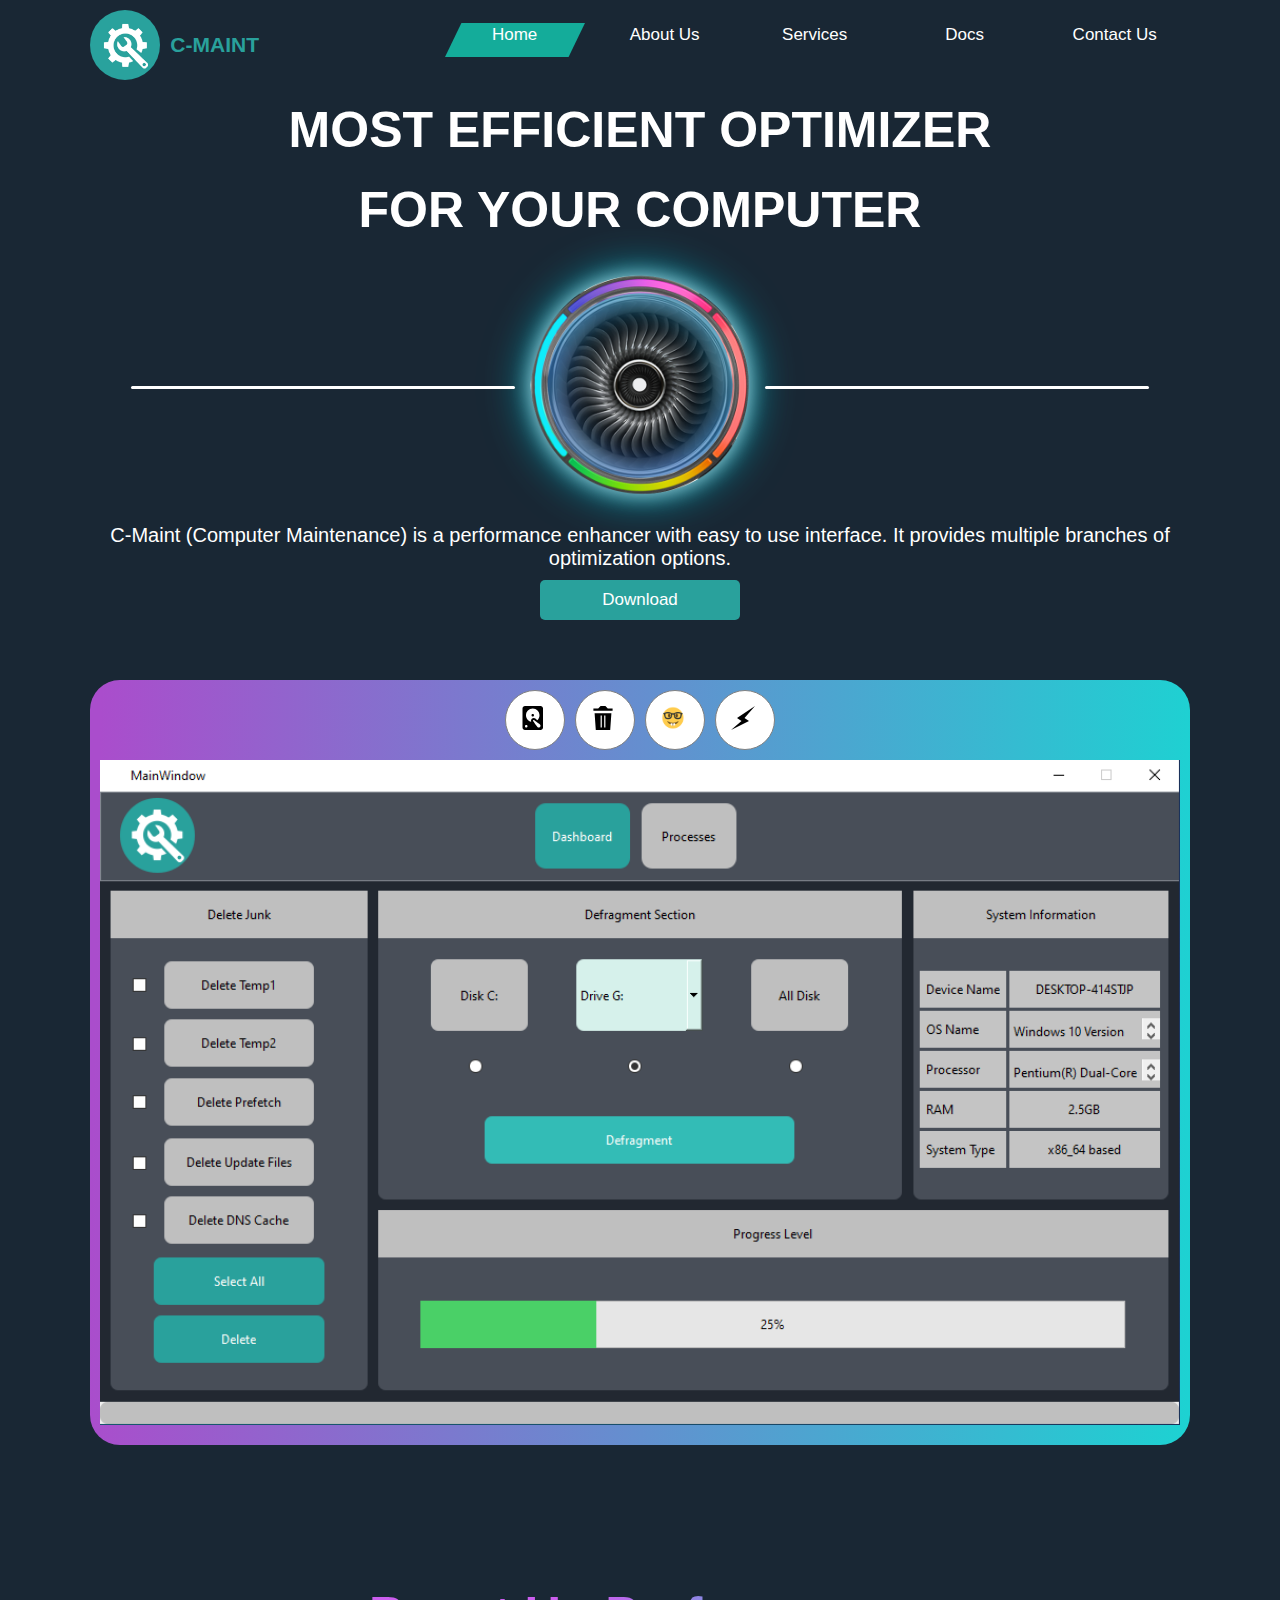
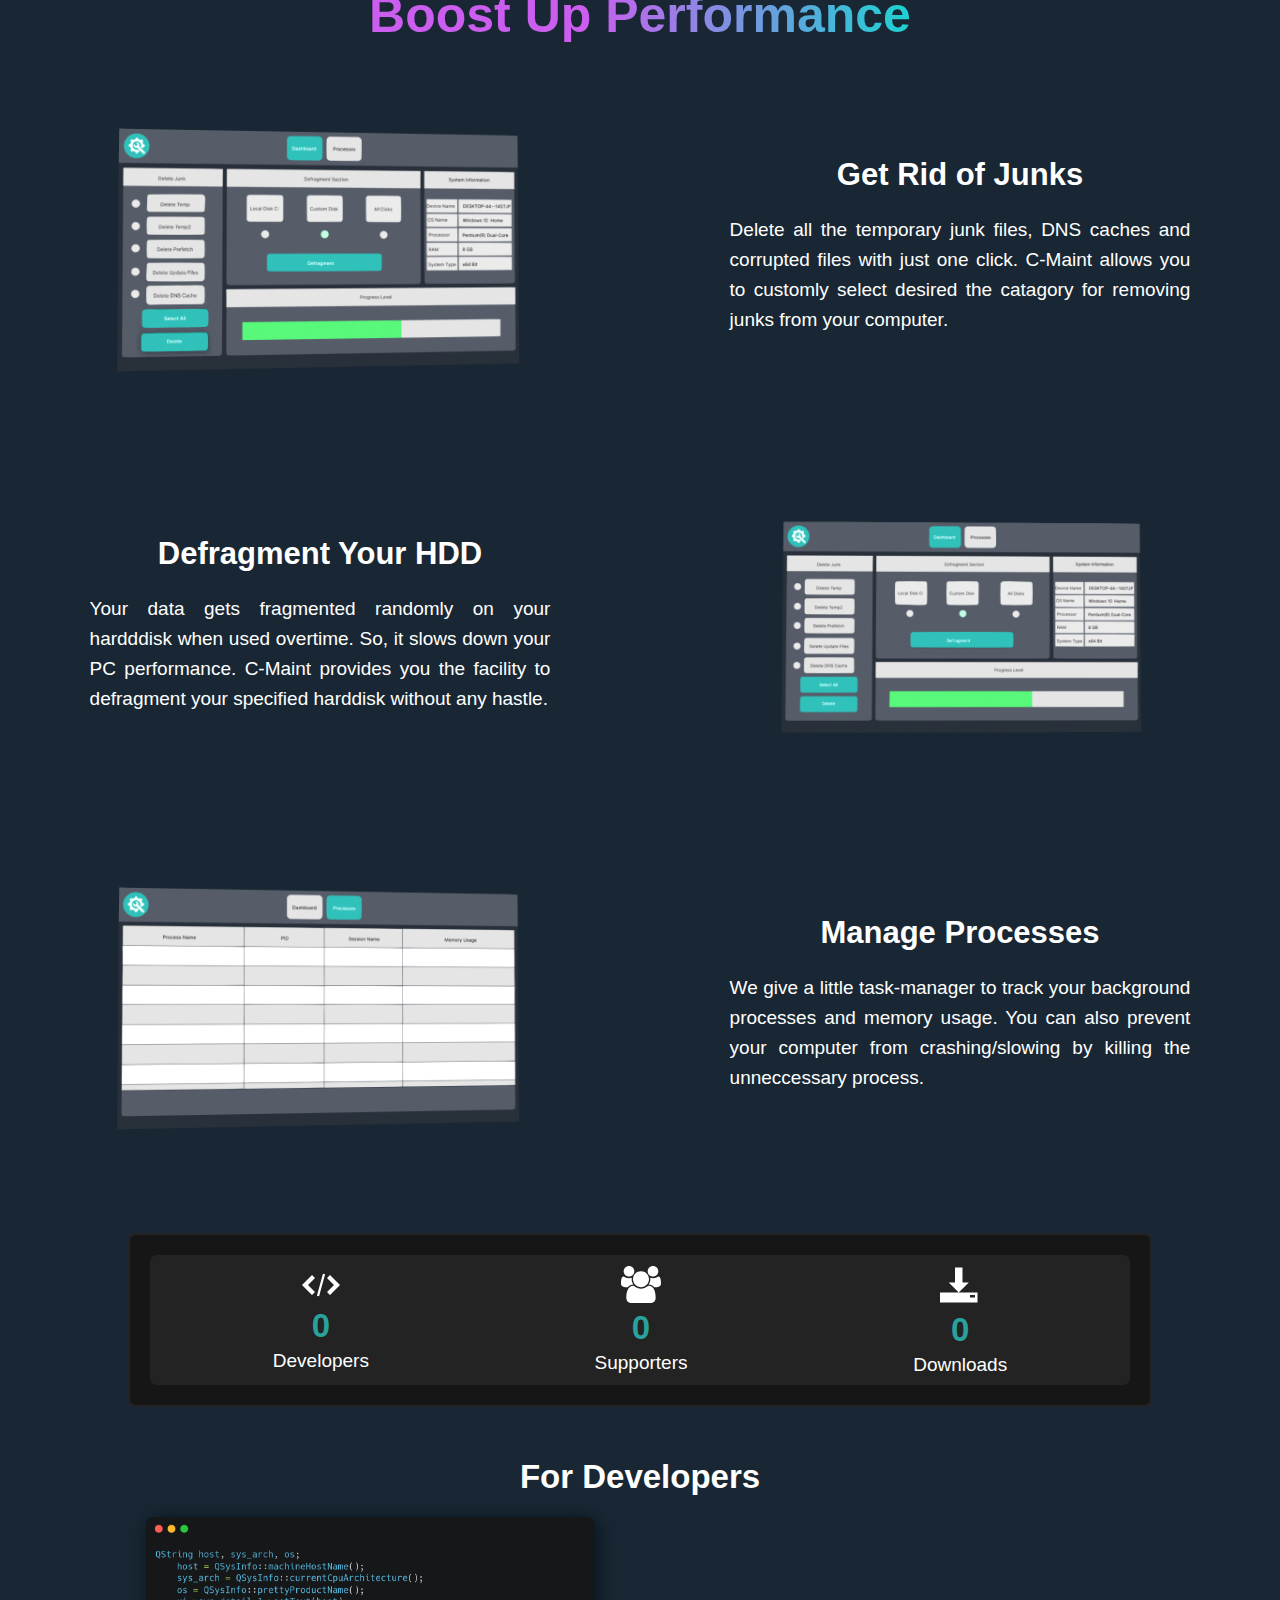
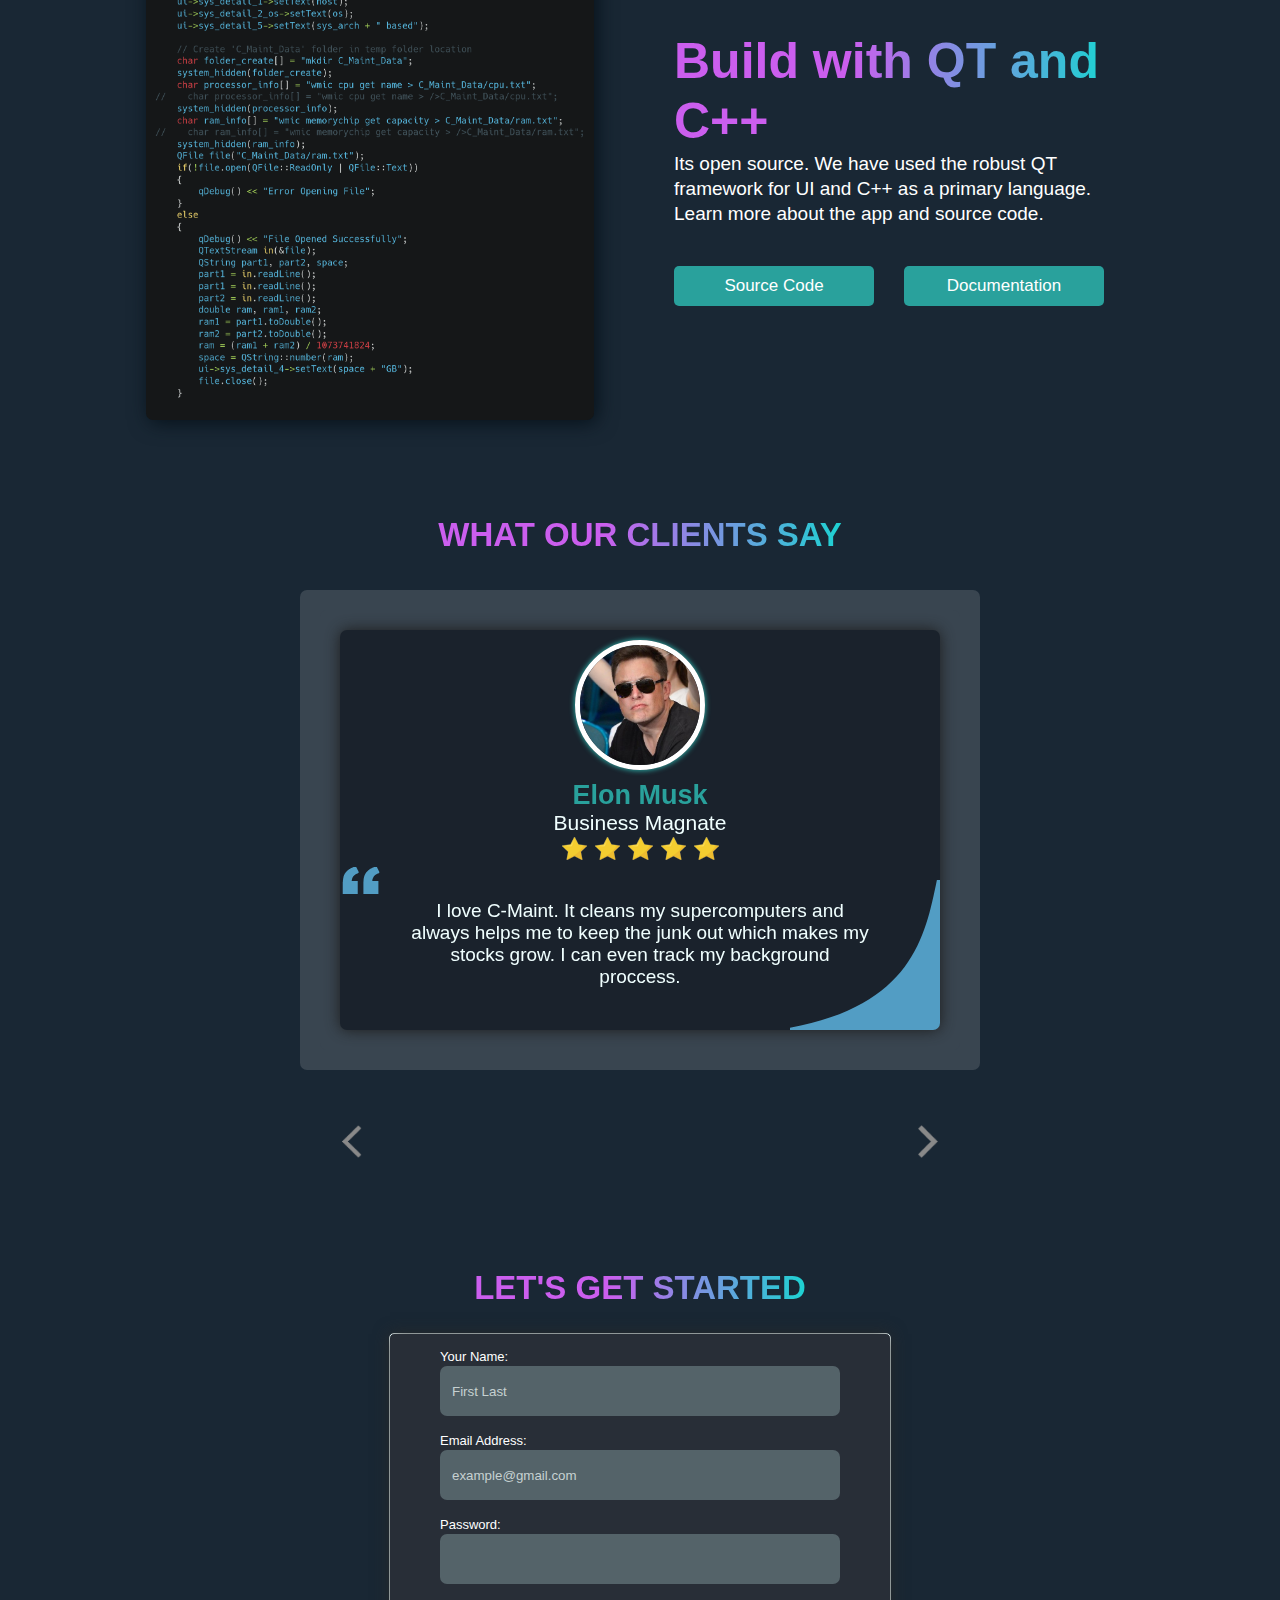
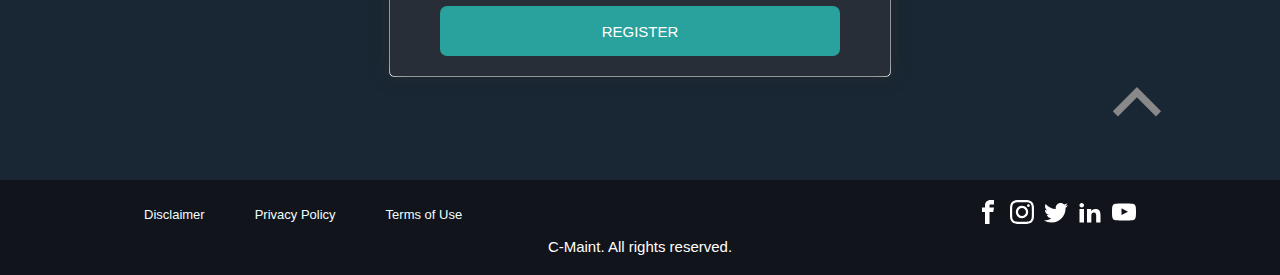
<file: index.html>
<!DOCTYPE html>
<html lang="en">

<head>
	<meta charset="UTF-8">
	<meta http-equiv="X-UA-Compatible" content="IE=edge">
	<meta name="viewport" content="width=device-width, initial-scale=1.0">
	<title>C-Maint Optimizer</title>
	<link rel="icon" href="img/icons/Logo.jpg"> <!-- Set website icon on top page -->
	<link rel="stylesheet" href="css/style.css">
	<link rel="stylesheet" media="screen and (max-width: 767px)" href="css/mobile.css">
</head>

<body>
	<!-- Home Page -->
	<div class="home__section" id="top">
		<div class="header__main ">
			<div class="header__main--left">
				<a href="#home_page">
					<img src="img/icons/Logo.jpg" alt="Site Logo">
					<p>C-MAINT</p>
				</a>
			</div>
			<div class="bar__menu">
				<img src="img/icons/bars.svg" alt="bar_menu">
			</div>
			<div class="header__main--right" id="home_page">
				<ul class="nav__area">
					<li>
						<a href="#home_page" class="home">Home</a>
					</li>
					<li>
						<a href="about_us/index.html" class="about__us">About Us</a>
					</li>
					<li>
						<a href="#services" class="services">Services</a>
					</li>
					<li>
						<a href="docs/index.html" class="document">Docs</a>
					</li>
					<li>
						<a href="#contact" class="contact__us">
							Contact Us</a>
					</li>
				</ul>
			</div>
		</div>
		<div class="tagline">
			<p>MOST EFFICIENT OPTIMIZER</p>
			<p>FOR YOUR COMPUTER</p>
		</div>
		<div class="container__row">
			<div class="left__line"></div>
			<div class="fan">
				<img src="img/fan/Fan_BG2.png" alt="fan bg" class="fan__bg">
				<img src="img/fan/Fan_Blade4.png" alt="fan blade" class="fan__blade">
			</div>
			<div class="right__line"></div>
		</div>
		<div class="discription">
			C-Maint (Computer Maintenance) is a performance enhancer with easy to use interface.
			It provides multiple branches of optimization options.
		</div>
		<a href="resource/C-Maint-Application.zip" target="_blank" download="C-Maint">
			<button class="btn" id="download">Download</button>
		</a>
	</div>
	<!-- UI Page -->
	<div class="ui__section">
		<div class="ui__bg">
			<div class="floaters">
				<div class="float__icon" id="defrag"> <img src="img/icons/hdd.svg" alt="Hard Disk Icon"> </div>
				<div class="float__icon" id="delete"> <img src="img/icons/delete.svg" alt="Trash Icon"> </div>
				<div class="float__icon" id="emoji"> <img src="img/icons/emoji.png" alt="Nerd Emoji"> </div>
				<div class="float__icon" id="progress"> <img src="img/icons/bolt.svg" alt="Prgress Icon"> </div>
			</div>
			<img src="img/assets/ui/dashboard_ui.png" alt="Dashbard UI">
		</div>
	</div>
	<!-- Features Section -->
	<div class="features__container" id="services">
		<h2>Boost Up Performance</h2>
		<div class="feature" id="delete__section">
			<img src="img/delete_anim/000.png" alt="Image Sequence" class="sequence" id="delete__video"
				data-btn="delete">
			<div class="feature__info">
				<h3>Get Rid of Junks</h3>
				<p>Delete all the temporary junk files, DNS caches and corrupted files with just one click. C-Maint
					allows you to customly select desired the catagory for removing junks from your computer.</p>
			</div>
		</div>
		<div class="feature" id="defrag__section">
			<div class="feature__info">
				<h3>Defragment Your HDD</h3>
				<p>Your data gets fragmented randomly on your hardddisk when used overtime. So, it slows down your PC
					performance. C-Maint provides you the facility to defragment your specified harddisk without any
					hastle.</p>
			</div>
			<img src="img/defrag_anim/000.png" alt="Image Sequence" class="sequence" id="defrag__video"
				data-btn="defrag">
		</div>
		<div class="feature" id="process__section">
			<img src="img/process_anim/000.png" alt="Image Sequence" class="sequence" id="process__video"
				data-btn="process">
			<div class="feature__info">
				<h3>Manage Processes</h3>
				<p>We give a little task-manager to track your background processes and memory usage. You can also
					prevent your computer from crashing/slowing by killing the unneccessary process. </p>
			</div>
		</div>
	</div>
	<!-- Developer Section -->
	<div class="dev__section">
		<!-- Display numbre of developers, supporters and downloads -->
		<div class="numbers__bg">
			<div class="numbers">
				<div class="count_obj" id="developer">
					<img src="img/icons/coding.svg" alt="Coding Icon">
					<span class="counter" id="dev__count" data-number="124">0</span>
					<p>Developers</p>
				</div>
				<div class="count_obj" id="supporter">
					<img src="img/icons/group.svg" alt="Coding Icon">
					<span class="counter" id="sup__count" data-number="672">0</span>
					<p>Supporters</p>
				</div>
				<div class="count_obj" id="download">
					<img src="img/icons/download.svg" alt="Coding Icon">
					<span class="counter" id="down__count" data-number="160075">0</span>
					<p>Downloads</p>
				</div>
			</div>
		</div>
		<!-- Developer Help-->
		<div class="dev__info">
			<h2>For Developers</h2>
			<div class="code__display">
				<img src="img/assets/code.png" alt="Coding Image">
				<div class="code__detail">
					<h3>Build with QT and C++</h3>
					<p> Its open source. We have used the robust QT framework for UI and C++ as a primary language.
						Learn more about the app and source code.</p>
					<div class="source_btn">
						<a href="https://github.com/giver-kdk/C-Maint-Source-Code" target="_blank">
							<button class="btn" id="source">Source Code</button>
						</a>
						<a href="docs/index.html">
							<button class="btn" id="docs">Documentation</button>
						</a>
					</div>
				</div>
			</div>
		</div>
		<!-- Testimonial Section -->
		<div class="testimonial__section">
			<div class="testimonial__title">WHAT OUR CLIENTS SAY</div>
			<div class="testimonial__slider">
				<div class="testimonial__bg">
					<div class="testimonial__display">

						<div class="testimonial__item edge__item"></div>

						<div class="testimonial__item testimonial1">
							<img src="img/pablo.png" alt="Person1" class="person">
							<div class="client__name">Pablo</div>
							<div class="client__profession">Senior Developer</div>
							<ul class="star__rating">
								<li class="star1">
									<img src="img/Star.png" alt="">
								</li>
								<li class="star2">
									<img src="img/Star.png" alt="">
								</li>
								<li class="star3">
									<img src="img/Star.png" alt="">
								</li>
								<li class="star4">
									<img src="img/Star.png" alt="">
								</li>
								<li class="star5">
									<img src="img/Star.png" alt="">
								</li>
							</ul>
							<div class="quote__sign row">
								<img src="img/Inverted-Comma.png" alt="Double Inverted Comma">
							</div>
							<div class="client__review"> I am so happy with this software. It worked so well so far and
								made my pc run smoothly.</div>
						</div>

						<div class="testimonial__item testimonial2">
							<img src="img/hecker.jpg" alt="Person2" class="person">
							<div class="client__name">Hecker Man</div>
							<div class="client__profession">Ethical Hacking</div>
							<ul class="star__rating">
								<li class="star1">
									<img src="img/Star.png" alt="">
								</li>
								<li class="star2">
									<img src="img/Star.png" alt="">
								</li>
								<li class="star3">
									<img src="img/Star.png" alt="">
								</li>
								<li class="star4">
									<img src="img/Star.png" alt="">
								</li>
								<li class="star5">
									<img src="img/Star.png" alt="">
								</li>
							</ul>
							<div class="quote__sign row">
								<img src="img/Inverted-Comma.png" alt="Double Inverted Comma">
							</div>
							<div class="client__review"> It really does what it was intended to do. It helped my PC run
								faster, get the junk out and boost up performance. Thumbs up to this👍</div>
						</div>

						<div class="testimonial__item testimonial3">
							<img src="img/beluga.jpg" alt="Person3" class="person">
							<div class="client__name">Beluga</div>
							<div class="client__profession">Programmer</div>
							<ul class="star__rating">
								<li class="star1">
									<img src="img/Star.png" alt="">
								</li>
								<li class="star2">
									<img src="img/Star.png" alt="">
								</li>
								<li class="star3">
									<img src="img/Star.png" alt="">
								</li>
								<li class="star4">
									<img src="img/Star.png" alt="">
								</li>
								<li class="star5">
									<img src="img/Star.png" alt="">
								</li>
							</ul>
							<div class="quote__sign row">
								<img src="img/Inverted-Comma.png" alt="Double Inverted Comma">
							</div>
							<div class="client__review"> My pc is already very fast. I installed this software thinking
								that it will improve the performance of my PC but there was literally no difference
								before and after.</div>
						</div>

						<div class="testimonial__item testimonial4 active__item">
							<img src="img/elon.jpg" alt="Person4" class="person">
							<div class="client__name">Elon Musk</div>
							<div class="client__profession">Business Magnate</div>
							<ul class="star__rating">
								<li class="star1">
									<img src="img/Star.png" alt="">
								</li>
								<li class="star2">
									<img src="img/Star.png" alt="">
								</li>
								<li class="star3">
									<img src="img/Star.png" alt="">
								</li>
								<li class="star4">
									<img src="img/Star.png" alt="">
								</li>
								<li class="star5">
									<img src="img/Star.png" alt="">
								</li>
							</ul>
							<div class="quote__sign row">
								<img src="img/Inverted-Comma.png" alt="Double Inverted Comma">
							</div>
							<div class="client__review">I love C-Maint. It cleans my supercomputers and always helps me
								to keep the junk out which makes my stocks grow. I can even track my background
								proccess.</div>
						</div>

						<div class="testimonial__item testimonial5">
							<img src="img/reader.jpg" alt="Person5" class="person">
							<div class="client__name">John</div>
							<div class="client__profession">Designer</div>
							<ul class="star__rating">
								<li class="star1">
									<img src="img/Star.png" alt="">
								</li>
								<li class="star2">
									<img src="img/Star.png" alt="">
								</li>
								<li class="star3">
									<img src="img/Star.png" alt="">
								</li>
								<li class="star4">
									<img src="img/Star.png" alt="">
								</li>
								<li class="star5">
									<img src="img/Star.png" alt="">
								</li>
							</ul>
							<div class="quote__sign row">
								<img src="img/Inverted-Comma.png" alt="Double Inverted Comma">
							</div>
							<div class="client__review">The thing that I like aboout this application is that it allows
								me to defragment my harddisk with one click and I can literally kill any unneccessary
								backgrounnd applications to protect my pc.</div>
						</div>

						<div class="testimonial__item testimonial6">
							<img src="img/hecker.jpg" alt="Person6" class="person">
							<div class="client__name">Hecker</div>
							<div class="client__profession">Programming</div>
							<ul class="star__rating">
								<li class="star1">
									<img src="img/Star.png" alt="">
								</li>
								<li class="star2">
									<img src="img/Star.png" alt="">
								</li>
								<li class="star3">
									<img src="img/Star.png" alt="">
								</li>
								<li class="star4">
									<img src="img/Star.png" alt="">
								</li>
								<li class="star5">
									<img src="img/Star.png" alt="">
								</li>
							</ul>
							<div class="quote__sign row">
								<img src="img/Inverted-Comma.png" alt="Double Inverted Comma">
							</div>
							<div class="client__review">I appreciate this software. It really enhanced the performance
								of my oldy goldy computer. I strongly recommend it.</div>
						</div>

						<div class="testimonial__item testimonial7">
							<img src="img/heck.png" alt="Person7" class="person">
							<div class="client__name">Heck</div>
							<div class="client__profession">Hacking and Security</div>
							<ul class="star__rating">
								<li class="star1">
									<img src="img/Star.png" alt="">
								</li>
								<li class="star2">
									<img src="img/Star.png" alt="">
								</li>
								<li class="star3">
									<img src="img/Star.png" alt="">
								</li>
								<li class="star4">
									<img src="img/Star.png" alt="">
								</li>
								<li class="star5">
									<img src="img/Star.png" alt="">
								</li>
							</ul>
							<div class="quote__sign row">
								<img src="img/Inverted-Comma.png" alt="Double Inverted Comma">
							</div>
							<div class="client__review">This software is really good because I am using this software
								since two months and my old laptop is working very smoothly.</div>
						</div>
						<div class="testimonial__item edge__item"></div>
					</div>
				</div>
				<div class="arrow">
					<img src="img/1Left-Dark_Arrow.png" alt="Left Arrow" id="left__arrow">
					<img src="img/2Right-Dark_Arrow.png" alt="Right Arrow" id="right__arrow">
				</div>
			</div>
		</div>

		<!-- Contact Form Section -->
		<div class="contact__section row" id="contact">
			<div class="contact__title">LET'S GET STARTED</div>
			<div class="contact__information">
				<form class="contact__info--form" action="#" method="GET">
					<label for="username" class="form__label">Your Name:</label>
					<input type="text" id="username" placeholder="First Last">
					<span class="error" id="name__error"></span>
					<label for="mail" class="form__label">Email Address:</label>
					<input type="email" id="mail" placeholder="example@gmail.com">
					<span class="error" id="email__error"></span>
					<label for="pw" class="form__label">Password:</label>
					<input type="password" id="pw">
					<span class="error" id="pw__error"></span>
					<input type="submit" value="REGISTER" class="register__button">
				</form>
			</div>
		</div>
		<div class="goto__top">
			<a href="#top" class="top__link">
				<img src="img/2Right-Dark_Arrow.png" alt="Up Arrow" id="up__arrow">
			</a>
		</div>
		<!-- Footer Section -->
		<footer>
			<ul class="legal__policy">
				<ul class="policies">
					<li>
						<a href="#">Disclaimer</a>
					</li>
					<li>
						<a href="#">Privacy Policy</a>
					</li>
					<li>
						<a href="#">Terms of Use</a>
					</li>
				</ul>
				<ul class="socials">
					<li>
						<a href="#">
							<img src="./img/icons/facebook.svg" alt="">
						</a>
					</li>
					<li>
						<a href="#">
							<img src="./img/icons/instagram.svg" alt="">
						</a>
					</li>
					<li>
						<a href="#">
							<img src="./img/icons/twitter.svg" alt="">
						</a>
					</li>
					<li>
						<a href="#">
							<img src="./img/icons/linkedin2.svg" alt="">
						</a>
					</li>
					<li>
						<a href="#">
							<img src="./img/icons/youtube.svg" alt="">
						</a>
					</li>
				</ul>
			</ul>
			<p>C-Maint. All rights reserved.</p>
		</footer>
	</div>
	<script src="script/main.js"></script>
</body>

</html>
</file>
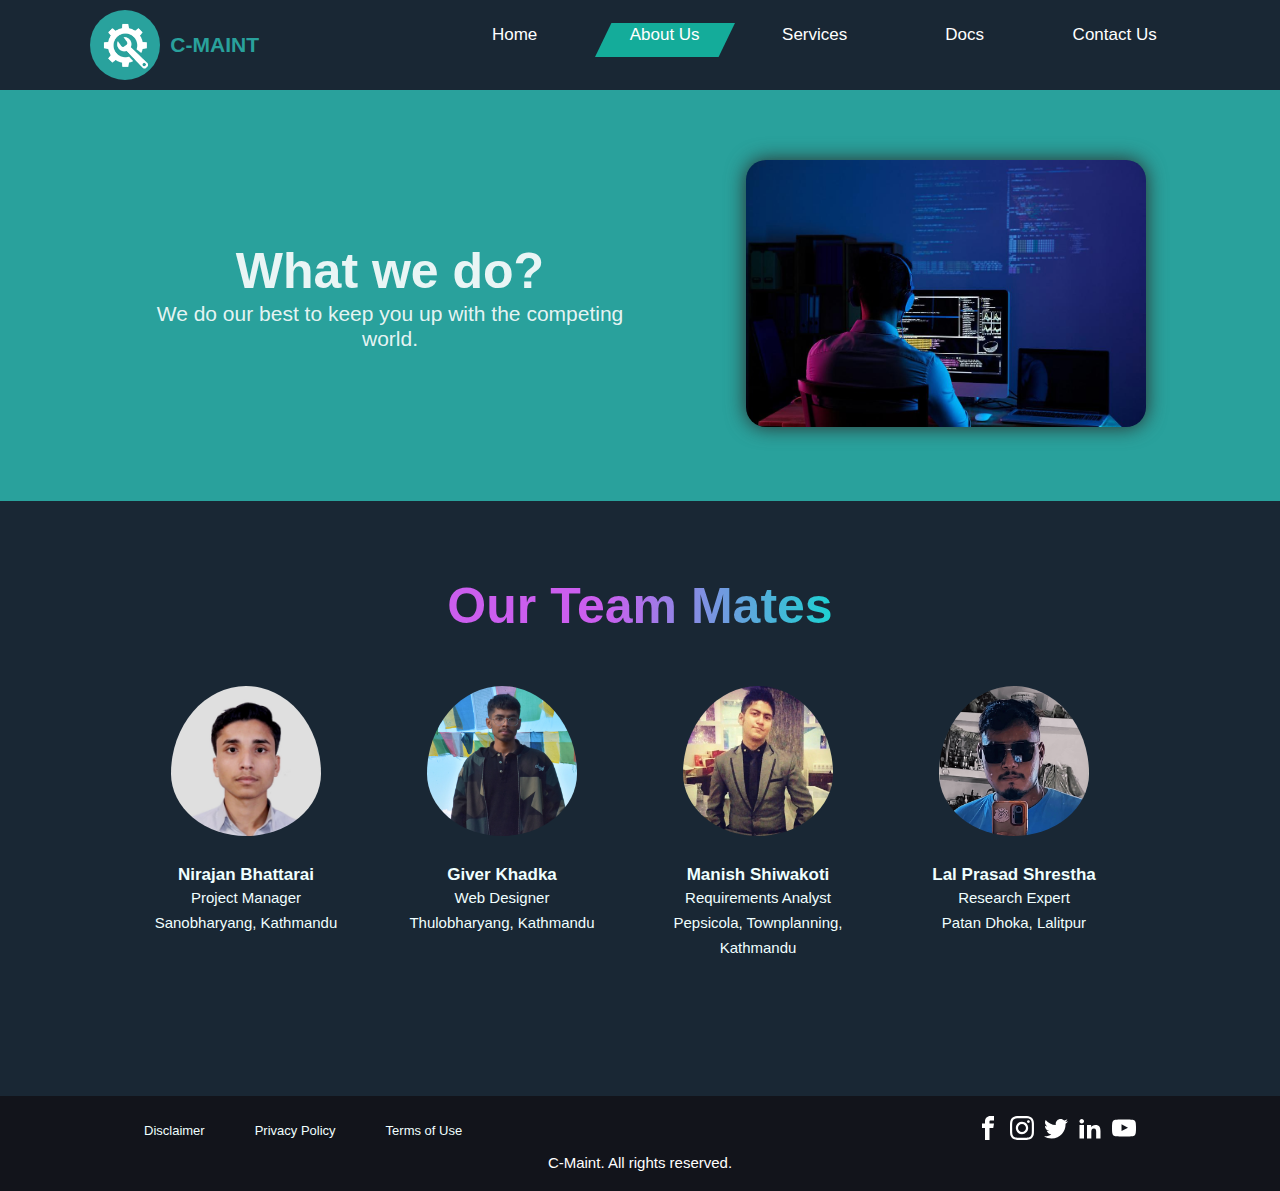
<file: about_us/index.html>
<!DOCTYPE html>
<html lang="en">
<head>
	<meta charset="UTF-8">
	<meta http-equiv="X-UA-Compatible" content="IE=edge">
	<meta name="viewport" content="width=device-width, initial-scale=1.0">
	<title>About Us</title>
	<link rel="icon" href="../img/icons/Logo.jpg"> <!-- Set website icon on top page -->
	<link rel="stylesheet" href="css/style.css">
	<link rel="stylesheet" media="screen and (max-width: 767px)" href="css/mobile.css">
	<!-- <link href="https://cdn.jsdelivr.net/npm/bootstrap@5.2.0/dist/css/bootstrap.min.css" rel="stylesheet" integrity="sha384-gH2yIJqKdNHPEq0n4Mqa/HGKIhSkIHeL5AyhkYV8i59U5AR6csBvApHHNl/vI1Bx" crossorigin="anonymous"> -->
</head>
<!-- Created by Manish Shiwakoti -->
<body>
	<!-- Navigation Bar -->
	<div class="home__section" id="top">
		<div class="header__main ">
			<div class="header__main--left">
				<a href="../index.html">
					<img src="../img/icons/Logo.jpg" alt="Site Logo">
					<p>C-MAINT</p>
				</a>
			</div>
			<div class="bar__menu">
				<img src="../img/icons/bars.svg" alt="bar_menu">
			</div>
			<div class="header__main--right" id="home_page">
				<ul class="nav__area">
					<li>
						<a href="../index.html" class="home">Home</a>
					</li>
					<li>
						<a href="#" class="about__us">About Us</a>
					</li>
					<li>
						<a href="../index.html" class="services">Services</a>
					</li>
					<li>
						<a href="../docs/index.html" class="document">Docs</a>
					</li>
					<li>
						<a href="../index.html" class="contact__us">
							Contact Us</a>
					</li>
				</ul>
			</div>
		</div>
	<!-- About Us Main Portion -->
		<div class="section">
			<div class="left-section">
				<h2>
					What we do?
				</h2>
				<p>
					We do our best to keep you up with the competing world.
				</p>
			</div>
			<div class="right-section">
				<img src="../img/assets/about_us.jpg" alt="" srcset="">
			</div>
	
		</div>
		
		<div class="profile">
			<h2 class="profile-text">Our Team Mates</h2>
			<div class="blocks">
				<div class="profile-1">
					<img src="../img/nirajan.jpg" alt="">
					<h3>
						Nirajan Bhattarai
					</h3>
					<h4>
						Project Manager
					</h4>
					<h4>
						Sanobharyang, Kathmandu
					</h4>
				</div>
				<div class="profile-2">
					<img src="../img/giver.jpg" alt="">
					<h3>
						Giver Khadka
					</h3>
					<h4>
						Web Designer
					</h4>
					<h4>Thulobharyang, Kathmandu</h4>
				</div>
				<div class="profile-3">
					<img src="../img/manish.jpg" alt="">
					<h3>
						Manish Shiwakoti
					</h3>
					<h4>
						Requirements Analyst
					</h4>
					<h4>Pepsicola, Townplanning, Kathmandu</h4>
				</div>
				<div class="profile-4">
	
					<img src="../img/sagar.jpg" alt="">
					<h3>
						Lal Prasad Shrestha
					</h3>
					<h4>
						Research Expert
					</h4>
					<h4>
						Patan Dhoka, Lalitpur
					</h4>
				</div>
			</div>
		</div>

		


			<!-- Footer Section -->
		<footer>
			<ul class="legal__policy">
				<ul class="policies"> 
					<li>
						<a href="#">Disclaimer</a>
					</li>
					<li>
						<a href="#">Privacy Policy</a>
					</li>
					<li>
						<a href="#">Terms of Use</a>
					</li>
				</ul>
				<ul class="socials">
					<li>
						<a href="#">
							<img src="../img/icons/facebook.svg" alt="">
						</a>
					</li>
					<li>
						<a href="#">
							<img src="../img/icons/instagram.svg" alt="">
						</a>
					</li>
					<li>
						<a href="#">
							<img src="../img/icons/twitter.svg" alt="">
						</a>
					</li>
					<li>
						<a href="#">
							<img src="../img/icons/linkedin2.svg" alt="">
						</a>
					</li>
					<li>
						<a href="#">
							<img src="../img/icons/youtube.svg" alt="">
						</a>
					</li>
				</ul>
			</ul>
			<p>C-Maint. All rights reserved.</p>
		</footer>
	<script src="../script/main.js"></script>
</body>

</html>

<!-- Created by Manish Shiwakoti -->
</file>
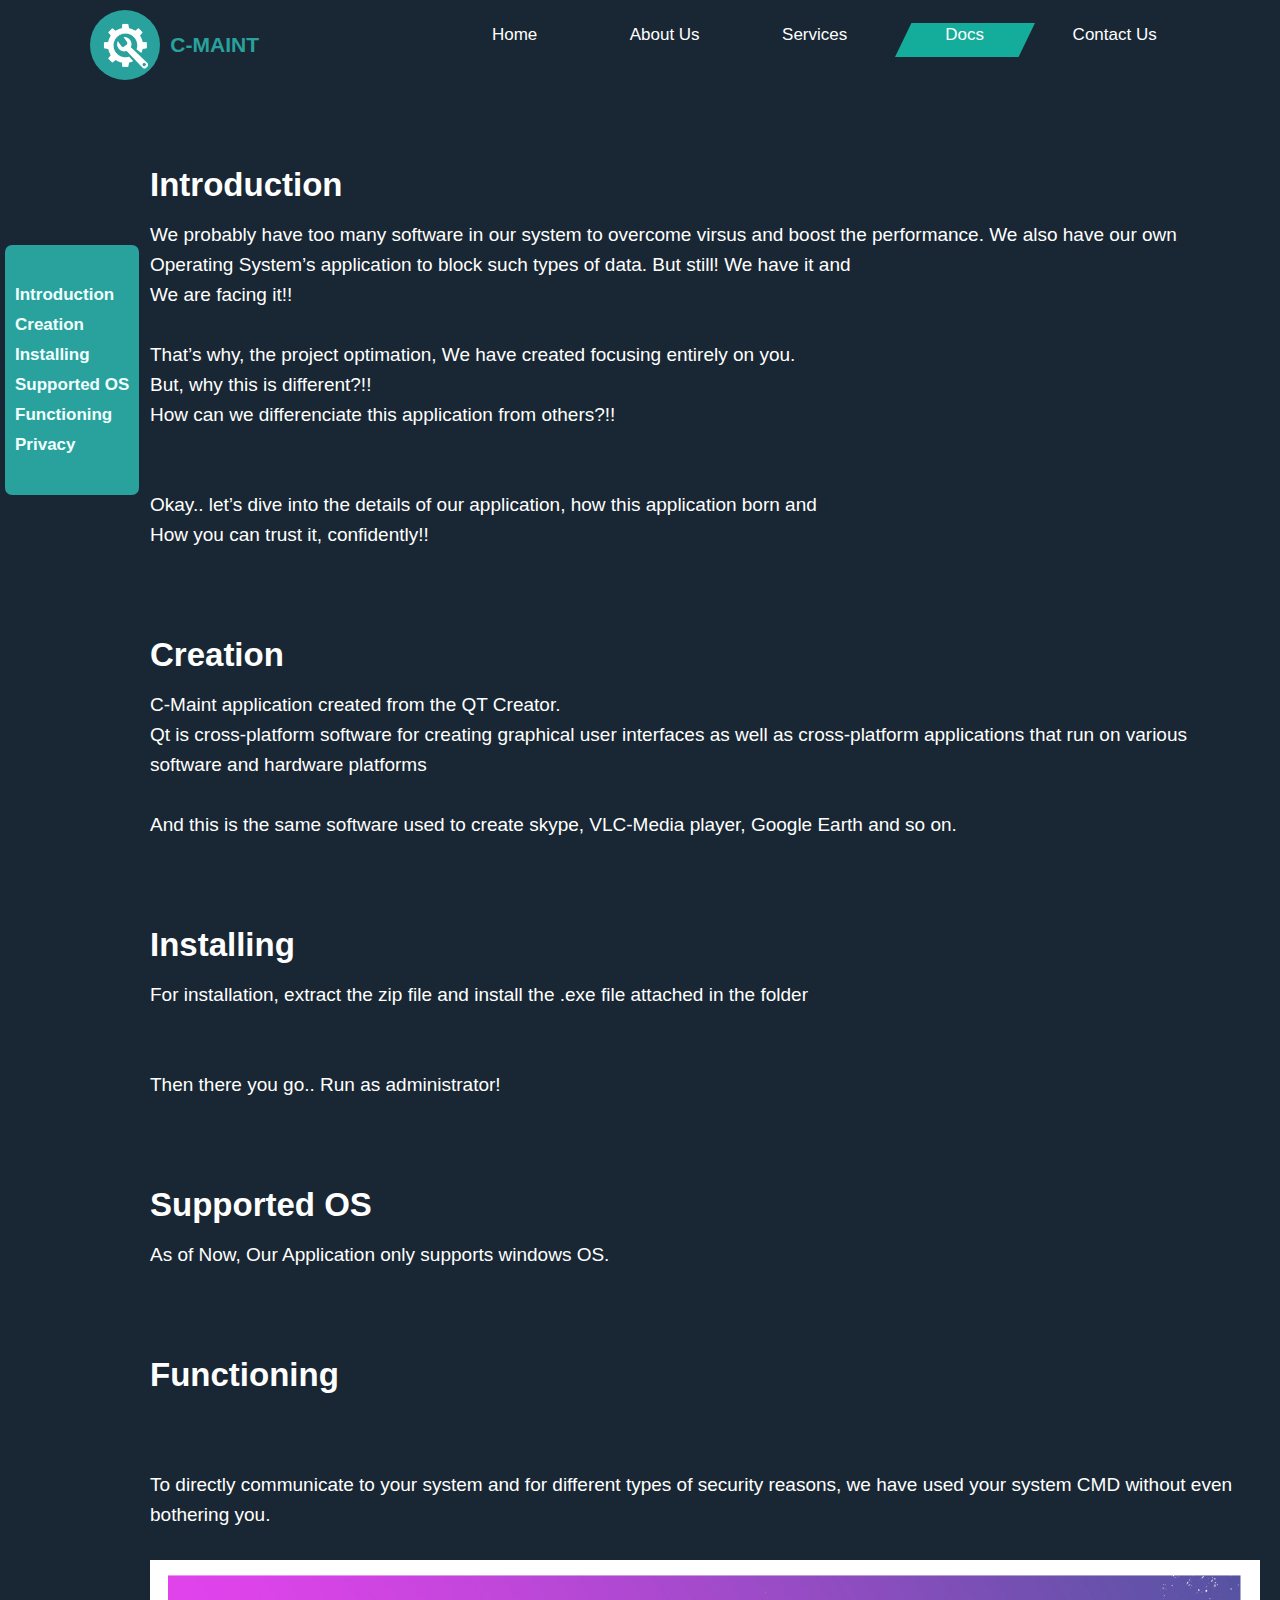
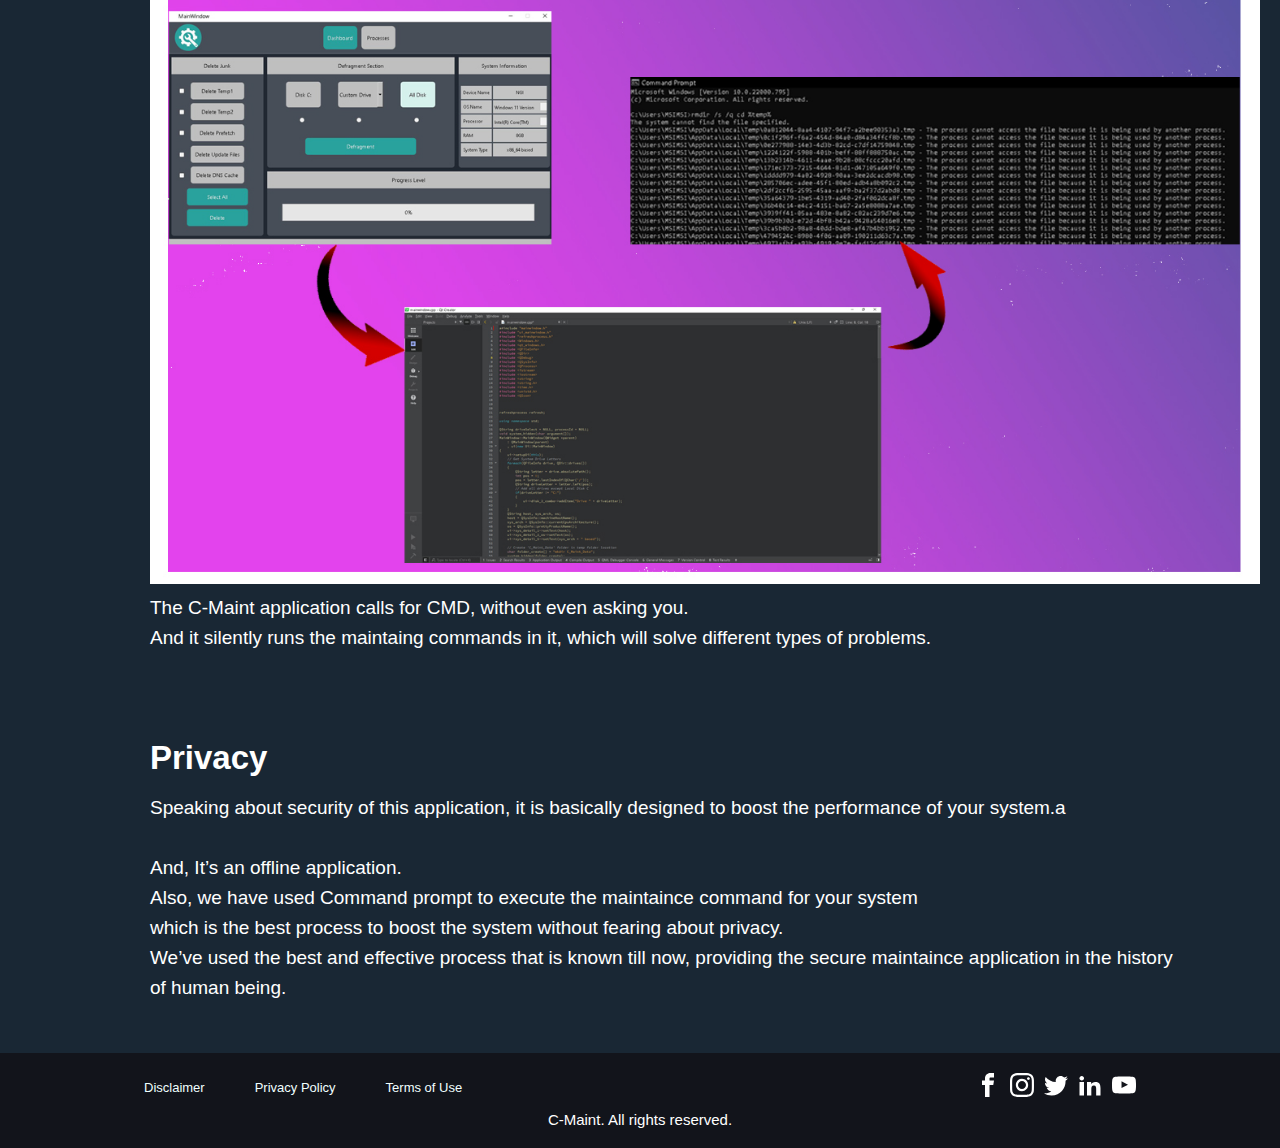
<file: docs/index.html>
<!doctype html>
<html lang="en">

<head>

    <meta charset="utf-8">
    <meta name="viewport" content="width=device-width, initial-scale=1">
    <!-- <link href="https://cdn.jsdelivr.net/npm/bootstrap@5.0.0-beta3/dist/css/bootstrap.min.css" rel="stylesheet"
        integrity="sha384-eOJMYsd53ii+scO/bJGFsiCZc+5NDVN2yr8+0RDqr0Ql0h+rP48ckxlpbzKgwra6" crossorigin="anonymous"> -->
    <link rel="stylesheet" href="css/style.css">
    <link rel="stylesheet" media="screen and (max-width: 767px)" href="css/mobile.css">
    <link rel="icon" href="../img/icons/Logo.jpg"> <!-- Set website icon on top page -->

    <title>C-Maint Documentation</title>
</head>

<body>
    <div class="header__main ">
        <div class="header__main--left">
            <a href="../index.html">
                <img src="../img/icons/Logo.jpg" alt="Site Logo">
                <p>C-MAINT</p>
            </a>
        </div>
        <div class="bar__menu">
            <img src="../img/icons/bars.svg" alt="bar_menu">
        </div>
        <div class="header__main--right" id="home_page">
            <ul class="nav__area">
                <li>
                    <a href="../index.html" class="home">Home</a>
                </li>
                <li>
                    <a href="../about_us/index.html" class="about__us">About Us</a>
                </li>
                <li>
                    <a href="../index.html" class="services">Services</a>
                </li>
                <li>
                    <a href="#" class="document">Docs</a>
                </li>
                <li>
                    <a href="../index.html" class="contact__us">
                        Contact Us</a>
                    </li>
            </ul>
        </div>
    </div>
    <nav class="col-12 col-sm-12 col-md-12 col-lg-2 pt-5 bg-light" id="navbar">
        <ul class="nav flex-column">
            <li class="nav-item">
                <a class="nav-link" href="#Introduction">Introduction</a>
            </li>
            <li class="nav-item">
                <a class="nav-link" href="#Getting_Started">Creation</a>
            </li>
            <li class="nav-item">
                <a class="nav-link" href="#Installing">Installing</a>
            </li>
            <li class="nav-item">
                <a class="nav-link" href="#Supported_OS">Supported OS</a>
            </li>
            <li class="nav-item">
                <a class="nav-link" href="#Installing_APIs">Functioning</a>
            </li>
            <li class="nav-item">
                <a class="nav-link" href="#Using_Modules">Privacy</a>
            </li>
        </ul>
    </nav>
    <main id="main-doc">
        <div class="container-fluid">
            <div class="row">                
                <!-- Documentation Content -->
                <div class="col-12 col-sm-12 col-md-12 col-lg-10 ps-lg-5" id="doc-cont">
                    <section class="main-section my-5" id="Introduction">
                        <header class="display-4 fw-bold">
                            Introduction
                        </header>
                        <p class="lead">
                            We probably have too many software in our system to overcome virsus and boost the
                            performance.
                            We also have our own Operating System’s application to block such types of data.
                            But still! We have it and <br>
                            We are facing it!!
                            <br><br>
                            That’s why, the project optimation, We have created focusing entirely on you.<br>
                            But, why this is different?!! <br>
                            How can we differenciate this application from others?!!
                            <br><br><br>

                            Okay.. let’s dive into the details of our application, how this application born and <br>
                            How you can trust it, confidently!!<br>
                        </p>


                    </section>
                    <section class="main-section my-5" id="Getting_Started">
                        <header class="display-4 fw-bold">
                            Creation
                        </header>
                        <p class="lead">
                            C-Maint application created from the QT Creator.<br>
                            Qt is cross-platform software for creating graphical user interfaces as well as
                            cross-platform applications that run on various software and hardware platforms
                            <br><br>
                            And this is the same software used to create skype, VLC-Media player, Google Earth and so
                            on.<br>
                        </p>

                    </section>
                    <section class="main-section my-5" id="Installing">
                        <header class="display-4 fw-bold">
                            Installing
                        </header>
                        <p class="lead">
                            For installation, extract the zip file and install the .exe file attached in the folder<br>

                            <br><br>
                            Then there you go.. Run as administrator!
                        </p>
                    </section>
                    <section class="main-section my-5" id="Supported_OS">
                        <header class="display-4 fw-bold">
                            Supported OS
                        </header>
                        <p class="lead">
                            As of Now, Our Application only supports windows OS.
                        </p>

                    </section>
                    <section class="main-section my-5" id="Installing_APIs">
                        <header class="display-4 fw-bold">
                            Functioning
                        </header>
                        <p class="lead"><br><br>

                            To directly communicate to your system and for different types of security reasons, we have
                            used your system CMD without even bothering you.<br><br>
                            <img src="../img/usage.jpg" id="usage">
                            The C-Maint application calls for CMD, without even asking you.<br>

                            And it silently runs the maintaing commands in it, which will solve different types of
                            problems.
                        </p>

                    </section>
                    <section class="main-section my-5" id="Using_Modules">
                        <header class="display-4 fw-bold">
                            Privacy
                        </header>
                        <p class="lead">
                            Speaking about security of this application, it is basically designed to boost the
                            performance of your system.a<br><br>

                            And, It’s an offline application.
                            <br>
                            Also, we have used Command prompt to execute the maintaince command for your system<br>
                            which is the best process to boost the system without fearing about privacy.<br>
                            We’ve used the best and effective process that is known till now, providing the secure
                            maintaince application in the history<br> of human being.
                        </p>

                    </section>
                </div>
            </div>
        </div>
        </main>
        <!-- Footer Section -->
        <footer>
            <ul class="legal__policy">
                <ul class="policies">
                    <li>
                        <a href="#">Disclaimer</a>
                    </li>
                    <li>
                        <a href="#">Privacy Policy</a>
                    </li>
                    <li>
                        <a href="#">Terms of Use</a>
                    </li>
                </ul>
                <ul class="socials">
                    <li>
                        <a href="#">
                            <img src="../img/icons/facebook.svg" alt="">
                        </a>
                    </li>
                    <li>
                        <a href="#">
                            <img src="../img/icons/instagram.svg" alt="">
                        </a>
                    </li>
                    <li>
                        <a href="#">
                            <img src="../img/icons/twitter.svg" alt="">
                        </a>
                    </li>
                    <li>
                        <a href="#">
                            <img src="../img/icons/linkedin2.svg" alt="">
                        </a>
                    </li>
                    <li>
                        <a href="#">
                            <img src="../img/icons/youtube.svg" alt="">
                        </a>
                    </li>
                </ul>
            </ul>
            <p>C-Maint. All rights reserved.</p>
        </footer>
        <script src="../script/main.js"></script>
</body>

</html>
</file>
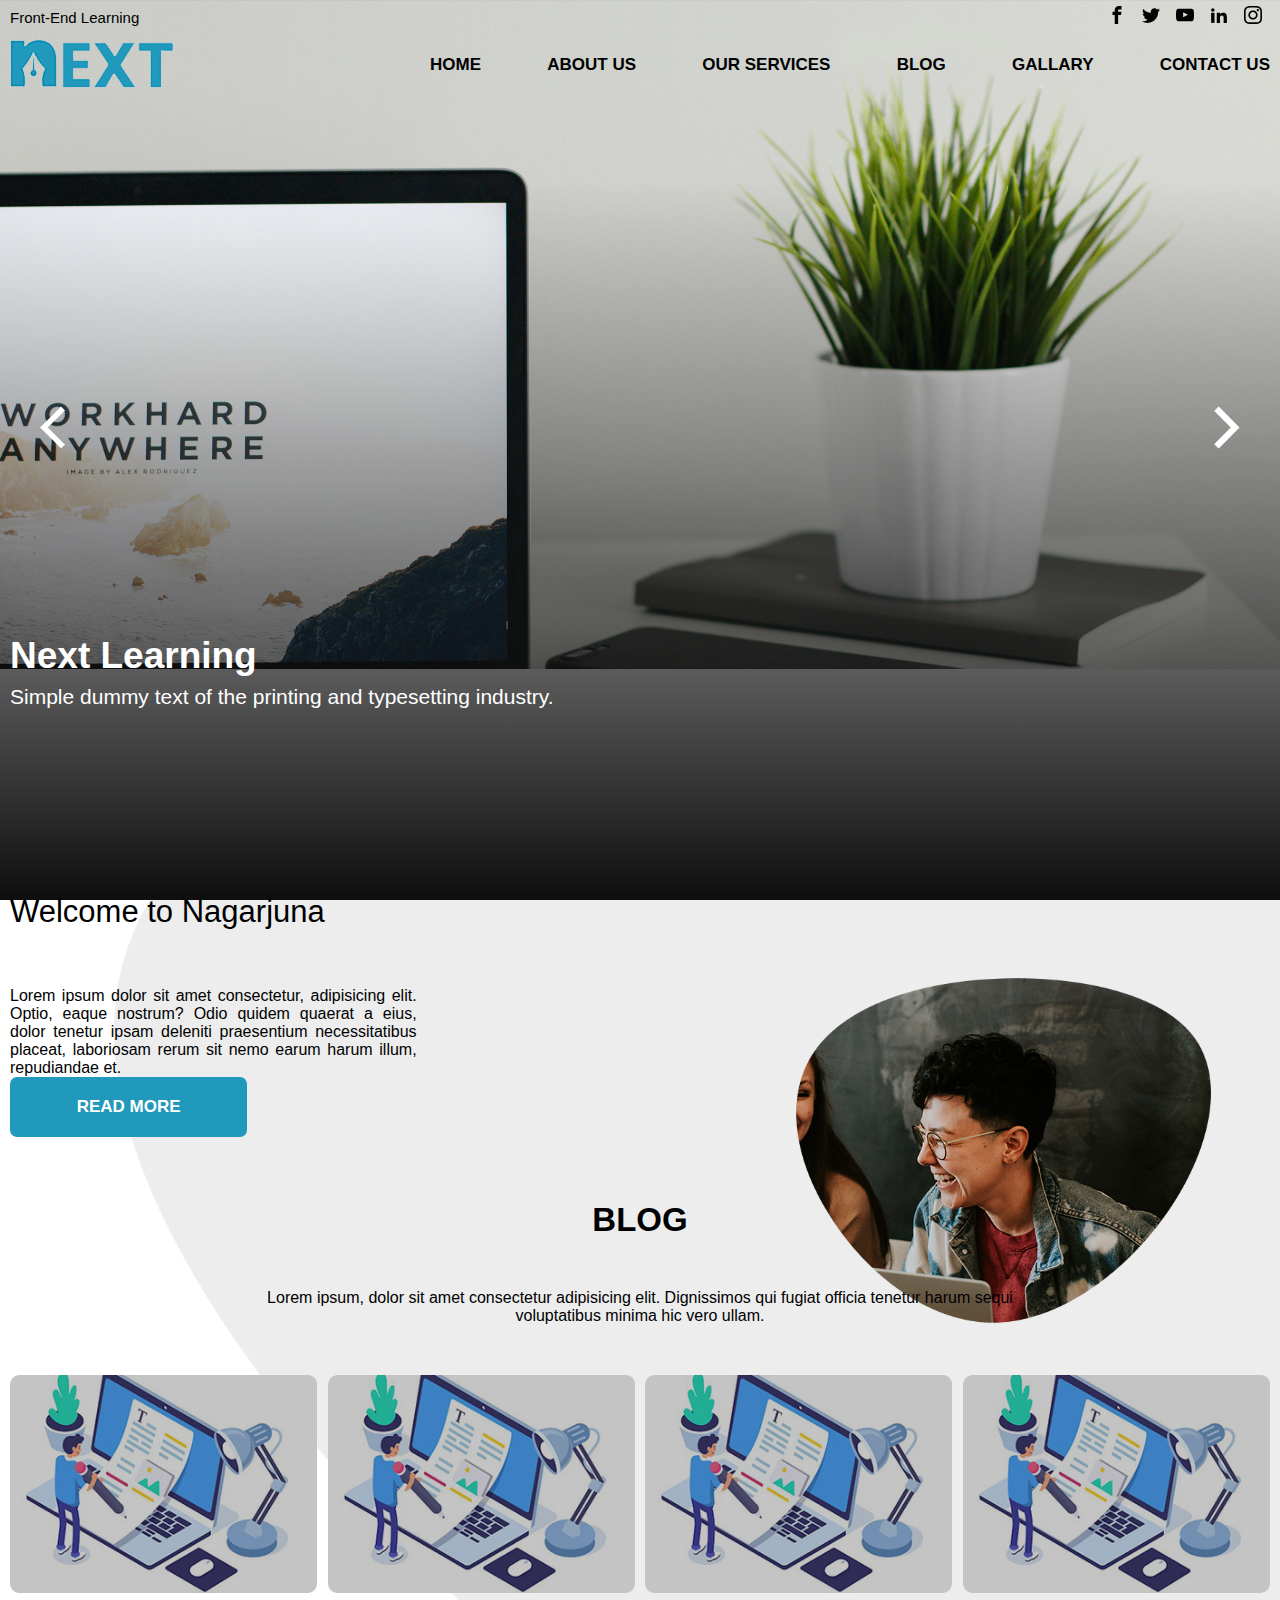
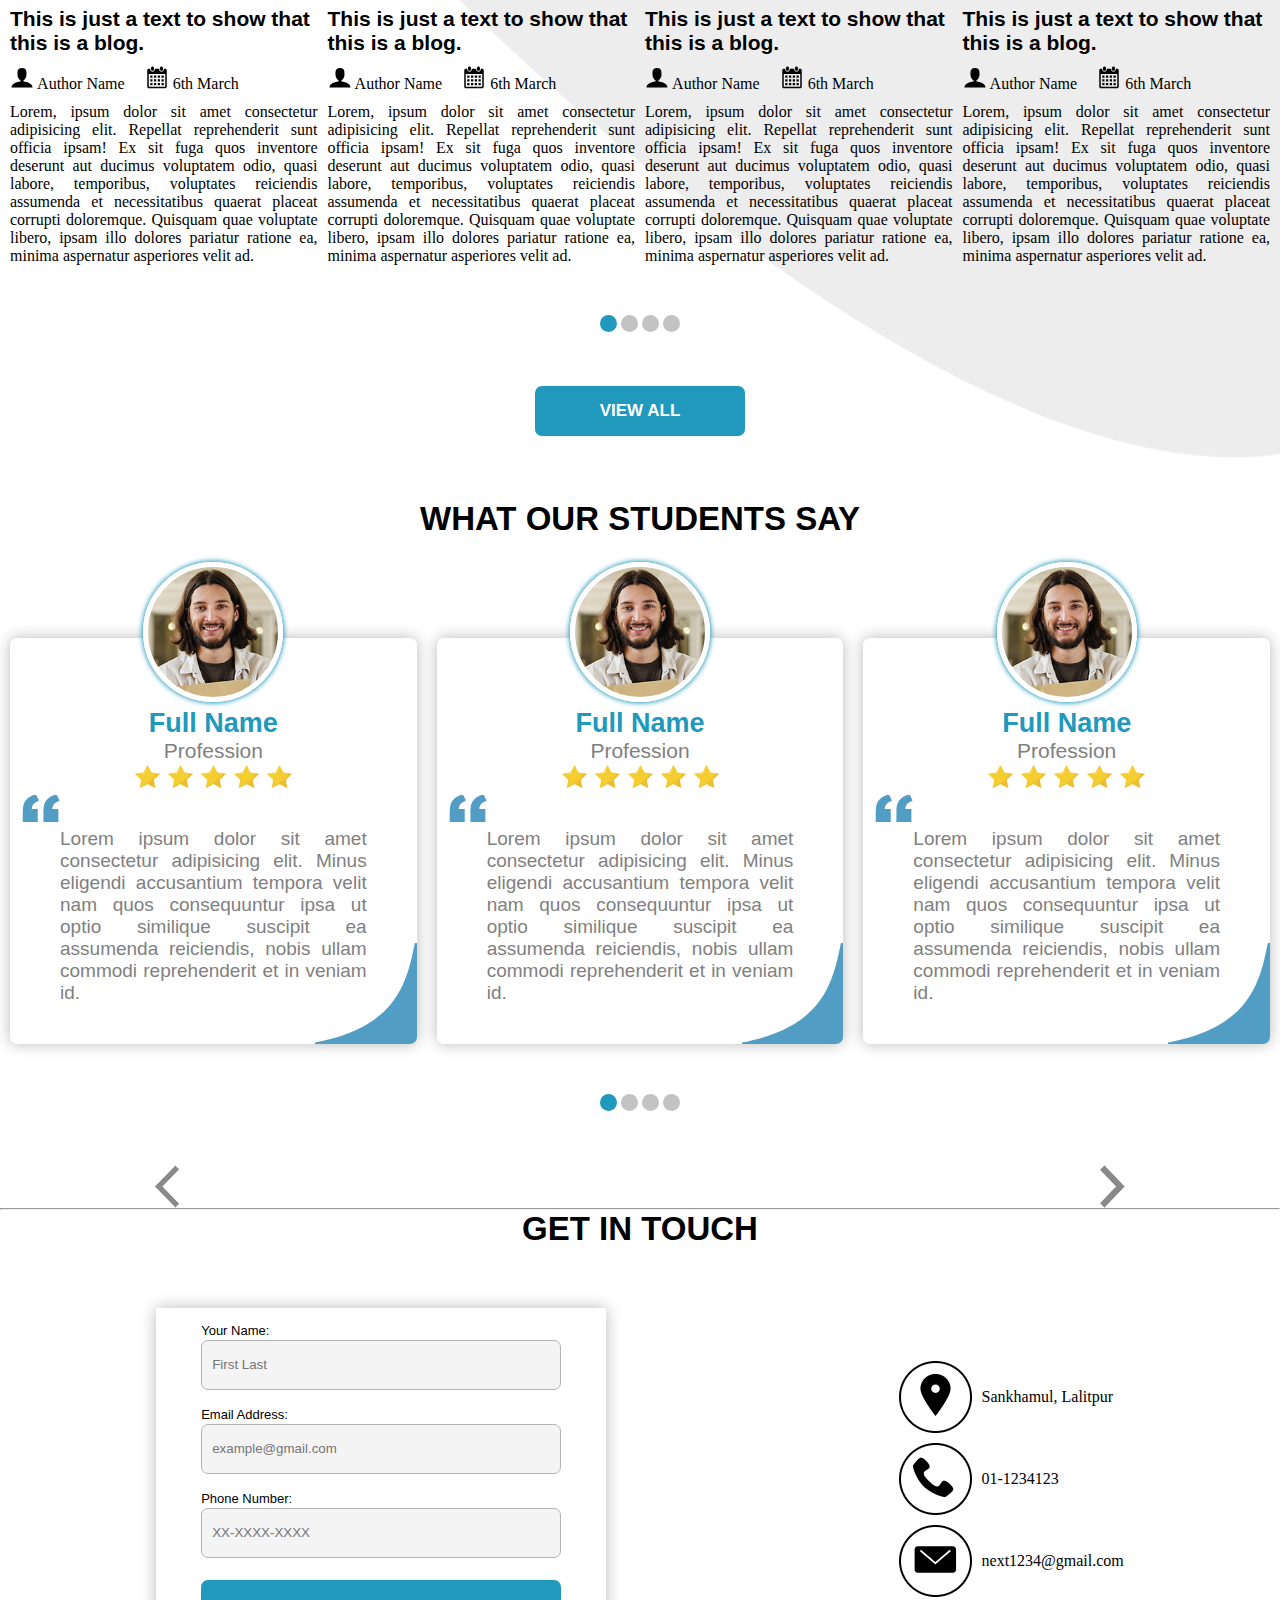
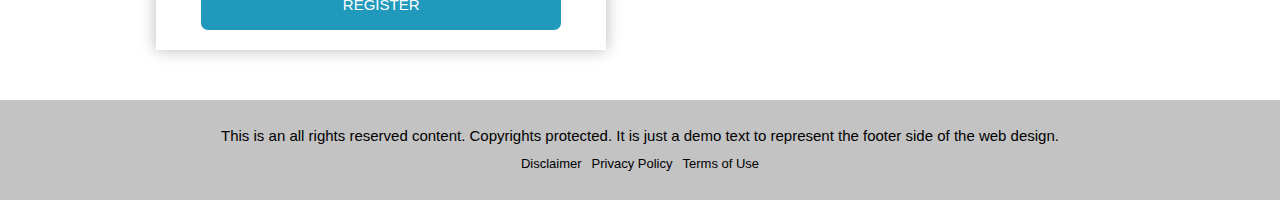
<file: Project Reference/index.html>
<!DOCTYPE html>
<html lang="en">

<head>
	<meta charset="UTF-8">
	<meta http-equiv="X-UA-Compatible" content="IE=edge">
	<meta name="viewport" content="width=device-width, initial-scale=1.0">
	<title>Project Redone</title>
	<link rel="stylesheet" href="css/style.css">
	<link rel="stylesheet" href="css/grid.css">
</head>

<body>
	<!-- Header Bar Structure -->
	<div class="website--combo">
		<div class="header">
			<div class="header__top row">
				<span class="header__top--left">Front-End Learning</span>
				<div class="header__top--right">
					<ul>
						<li>
							<svg height="32" width="32">
								<use xlink:href="#facebook"></use>
							</svg>
						</li>
						<li>
							<svg height="32" width="32">
								<use xlink:href="#twitter"></use>
							</svg>
						</li>
						<li>
							<svg height="32" width="32">
								<use xlink:href="#youtube"></use>
							</svg>
						</li>
						<li>
							<svg height="32" width="32">
								<use xlink:href="#linkedIn"></use>
							</svg>
						</li>
						<li>
							<svg height="32" width="32">
								<use xlink:href="#instagram"></use>
							</svg>
						</li>
					</ul>
				</div>
			</div>
			<!-- Main Header Structure -->
			<div class="header__main row">
				<div class="header__main--left">
					<a href="#">
						<img src="img/Web-Logo.png" alt="Site Logo">
					</a>
				</div>
				<div class="header__main--right col col8">
					<ul>
						<li>
							<a href="#" class="home">HOME</a>
						</li>
						<li>
							<a href="#" class="about__us">ABOUT US</a>
						</li>
						<li>
							<a href="#" class="services">OUR SERVICES</a>
						</li>
						<li>
							<a href="#" class="blog">BLOG</a>
						</li>
						<li>
							<a href="#" class="gallary">GALLARY</a>
						</li>
						<li>
							<a href="#" class="contact__us">CONTACT US</a>
						</li>
					</ul>
				</div>
			</div>
		</div>
		<div class="arrow__button">
			<button class="arrow__button--left col col1">
				<img src="img/1Left-Arrow.png" alt="Left Arrow">
			</button>
			<button class="arrow__button--right col col1">
				<img src="img/2Right-Arrow.png" alt="Left Arrow">
			</button>
		</div>
		<div class="billboard">
			<div class="billboard__content row">
				<h3 class="billboard__title">Next Learning</h3>
				<div class="billboard__text">
					<p>Simple dummy text of the printing and typesetting industry.</p>
				</div>
			</div>
			<div class="welcome__section row col4">
				<div class="blob__image">
					<div class="blob__image--bg"></div>
					<div class="blob__image--person col col4"></div>
				</div>
				<div class="welcome__title">Welcome <span>to Nagarjuna</span></div>
				<div class="welcome__text">
					Lorem ipsum dolor sit amet consectetur, adipisicing elit. Optio, eaque nostrum? Odio quidem quaerat
					a eius, dolor tenetur ipsam deleniti praesentium necessitatibus placeat, laboriosam rerum sit nemo
					earum harum illum, repudiandae et.
				</div>
				<button class="read__more col7">
					<a href="#">READ MORE</a>
				</button>
			</div>
		</div>
		<div class="blog__section row">
			<div class="blog__title">BLOG</div>
			<div class="blog__text">Lorem ipsum, dolor sit amet consectetur adipisicing elit. Dignissimos qui fugiat
				officia tenetur harum sequi voluptatibus minima hic vero ullam.</div>
			<div class="blog__preview">
				<div class="blog__item blog1">
					<div class="blog__picture">
						<img src="uploads/Blog-Image.png" alt="Writing Blog">
					</div>
					<div class="blog__heading">This is just a text to show that this is a blog.</div>
					<div class="blog__description">
						<div class="author">
							<img class="author__icon--image" src="img/user.svg" alt="">
							Author Name
						</div>
						<div class="date">
							<img class="calendar__icon--image" src="img/calendar.svg" alt="">
							6th March
						</div>
					</div>
					<div class="blog__paragraph">Lorem, ipsum dolor sit amet consectetur adipisicing elit. Repellat
						reprehenderit sunt officia ipsam! Ex sit fuga quos inventore deserunt aut ducimus voluptatem
						odio, quasi labore, temporibus, voluptates reiciendis assumenda et necessitatibus quaerat
						placeat corrupti doloremque. Quisquam quae voluptate libero, ipsam illo dolores pariatur ratione
						ea, minima aspernatur asperiores velit ad.</div>
				</div>
				<div class="blog__item blog2">
					<div class="blog__picture">
						<img src="uploads/Blog-Image.png" alt="Writing Blog">
					</div>
					<div class="blog__heading">This is just a text to show that this is a blog.</div>
					<div class="blog__description">
						<div class="author">
							<img class="author__icon--image" src="img/user.svg" alt="">
							Author Name
						</div>
						<div class="date">
							<img class="calendar__icon--image" src="img/calendar.svg" alt="">
							6th March
						</div>
					</div>
					<div class="blog__paragraph">Lorem, ipsum dolor sit amet consectetur adipisicing elit. Repellat
						reprehenderit sunt officia ipsam! Ex sit fuga quos inventore deserunt aut ducimus voluptatem
						odio, quasi labore, temporibus, voluptates reiciendis assumenda et necessitatibus quaerat
						placeat corrupti doloremque. Quisquam quae voluptate libero, ipsam illo dolores pariatur ratione
						ea, minima aspernatur asperiores velit ad.</div>
				</div>
				<div class="blog__item blog3">
					<div class="blog__picture">
						<img src="uploads/Blog-Image.png" alt="Writing Blog">
					</div>
					<div class="blog__heading">This is just a text to show that this is a blog.</div>
					<div class="blog__description">
						<div class="author">
							<img class="author__icon--image" src="img/user.svg" alt="">
							Author Name
						</div>
						<div class="date">
							<img class="calendar__icon--image" src="img/calendar.svg" alt="">
							6th March
						</div>
					</div>
					<div class="blog__paragraph">Lorem, ipsum dolor sit amet consectetur adipisicing elit. Repellat
						reprehenderit sunt officia ipsam! Ex sit fuga quos inventore deserunt aut ducimus voluptatem
						odio, quasi labore, temporibus, voluptates reiciendis assumenda et necessitatibus quaerat
						placeat corrupti doloremque. Quisquam quae voluptate libero, ipsam illo dolores pariatur ratione
						ea, minima aspernatur asperiores velit ad.</div>
				</div>
				<div class="blog__item blog4">
					<div class="blog__picture">
						<img src="uploads/Blog-Image.png" alt="Writing Blog">
					</div>
					<div class="blog__heading">This is just a text to show that this is a blog.</div>
					<div class="blog__description">
						<div class="author">
							<img class="author__icon--image" src="img/user.svg" alt="">
							Author Name
						</div>
						<div class="date">
							<img class="calendar__icon--image" src="img/calendar.svg" alt="">
							6th March
						</div>
					</div>
					<div class="blog__paragraph">Lorem, ipsum dolor sit amet consectetur adipisicing elit. Repellat
						reprehenderit sunt officia ipsam! Ex sit fuga quos inventore deserunt aut ducimus voluptatem
						odio, quasi labore, temporibus, voluptates reiciendis assumenda et necessitatibus quaerat
						placeat corrupti doloremque. Quisquam quae voluptate libero, ipsam illo dolores pariatur ratione
						ea, minima aspernatur asperiores velit ad.</div>
				</div>
			</div>
			<ul class="nav__dots--blog">
				<li class="dot1__blog"></li>
				<li class="dot2__blog"></li>
				<li class="dot3__blog"></li>
				<li class="dot4__blog"></li>
			</ul>
			<button class="view__all--button col2">VIEW ALL</button>
		</div>
		<!-- Testimnial Section Structure -->
		<div class="testimonial__section row">
			<div class="testimonial__title">WHAT OUR STUDENTS SAY</div>
			<div class="testimonial__display">
				<div class="testimonial__item testimonial1">
					<div class="client__name">Full Name</div>
					<div class="client__profession">Profession</div>
					<ul class="star__rating">
						<li class="star1">
							<img src="img/Star.png" alt="">
						</li>
						<li class="star2">
							<img src="img/Star.png" alt="">
						</li>
						<li class="star3">
							<img src="img/Star.png" alt="">
						</li>
						<li class="star4">
							<img src="img/Star.png" alt="">
						</li>
						<li class="star5">
							<img src="img/Star.png" alt="">
						</li>
					</ul>
					<div class="quote__sign row">
						<img src="img/Inverted-Comma.png" alt="Double Inverted Comma">
					</div>
					<div class="client__review">Lorem ipsum dolor sit amet consectetur adipisicing elit. Minus eligendi accusantium tempora velit nam quos consequuntur ipsa ut optio similique suscipit ea assumenda reiciendis, nobis ullam commodi reprehenderit et in veniam id.</div>
				</div>
				<div class="testimonial__item testimonial2">
					<div class="client__name">Full Name</div>
					<div class="client__profession">Profession</div>
					<ul class="star__rating">
						<li class="star1">
							<img src="img/Star.png" alt="">
						</li>
						<li class="star2">
							<img src="img/Star.png" alt="">
						</li>
						<li class="star3">
							<img src="img/Star.png" alt="">
						</li>
						<li class="star4">
							<img src="img/Star.png" alt="">
						</li>
						<li class="star5">
							<img src="img/Star.png" alt="">
						</li>
					</ul>
					<div class="quote__sign row">
						<img src="img/Inverted-Comma.png" alt="Double Inverted Comma">
					</div>
					<div class="client__review">Lorem ipsum dolor sit amet consectetur adipisicing elit. Minus eligendi accusantium tempora velit nam quos consequuntur ipsa ut optio similique suscipit ea assumenda reiciendis, nobis ullam commodi reprehenderit et in veniam id.</div>
				</div>
				<div class="testimonial__item testimonial3">
					<div class="client__name">Full Name</div>
					<div class="client__profession">Profession</div>
					<ul class="star__rating">
						<li class="star1">
							<img src="img/Star.png" alt="">
						</li>
						<li class="star2">
							<img src="img/Star.png" alt="">
						</li>
						<li class="star3">
							<img src="img/Star.png" alt="">
						</li>
						<li class="star4">
							<img src="img/Star.png" alt="">
						</li>
						<li class="star5">
							<img src="img/Star.png" alt="">
						</li>
					</ul>
					<div class="quote__sign row">
						<img src="img/Inverted-Comma.png" alt="Double Inverted Comma">
					</div>
					<div class="client__review">Lorem ipsum dolor sit amet consectetur adipisicing elit. Minus eligendi accusantium tempora velit nam quos consequuntur ipsa ut optio similique suscipit ea assumenda reiciendis, nobis ullam commodi reprehenderit et in veniam id.</div>
				</div>
			</div>
			<ul class="nav__dots--testimonial">
				<li class="dot1__testimonial"></li>
				<li class="dot2__testimonial"></li>
				<li class="dot3__testimonial"></li>
				<li class="dot4__testimonial"></li>
			</ul>
			<div class="testimonial__arrows">
				<img src="img/1Left-Dark_Arrow.png" alt="Left Arrow">
				<img src="img/2Right-Dark_Arrow.png" alt="Right Arrow">
			</div>
		</div>
		<hr>
		<!-- Contact Section -->
		<div class="contact__section row">
			<div class="contact__title">GET IN TOUCH</div>
			<div class="contact__information">
				<form class="contact__info--form" action="GET">
					<label for="username"  class="form__label">Your Name:</label>
					<input type="text" id="username" placeholder="First Last">
					<label for="mail"  class="form__label">Email Address:</label>
					<input type="email" id="mail" placeholder="example@gmail.com">
					<label for="phone"  class="form__label">Phone Number:</label>
					<input type="tel" id="phone" placeholder="XX-XXXX-XXXX">
					<input type="submit" value="REGISTER" class="register__button">
				</form>
				<div class="contact__info--business">
					<div class="address info__box">
						<img src="img/Location-Icon.png" alt="Location Icon">
						<span>Sankhamul, Lalitpur</span>
					</div>
					<div class="tele__number info__box">
						<img src="img/Tele-Icon.png" alt="Telephone Icon">
						<span>01-1234123</span>
					</div>
					<div class="business__email info__box">
						<img src="img/Mail-Icon.png" alt="Email Icon">
						<span>next1234@gmail.com</span>
					</div>
				</div>
			</div>
		</div>
		<!-- Footer Section -->
		<footer>
			<p>This is an all rights reserved content. Copyrights protected. It is just a demo text to represent the footer side of the web design.</p>
			<ul class="legal__policy">
				<li>
					<a href="#">Disclaimer</a>
				</li>
				<li>
					<a href="#">Privacy Policy</a>
				</li>
				<li>
					<a href="#">Terms of Use</a>
				</li>
			</ul>
		</footer>
	</div>
	<!-- SVG Images declaration section -->
	<svg version="1.1" xmlns="http://www.w3.org/2000/svg" width="32" height="32" viewBox="0 0 32 32">
		<defs>
			<symbol id="facebook" viewBox="0 0 32 32" fill="currentColor">
				<title>facebook</title>
				<path d="M19 6h5v-6h-5c-3.86 0-7 3.14-7 7v3h-4v6h4v16h6v-16h5l1-6h-6v-3c0-0.542 0.458-1 1-1z"></path>
			</symbol>
			<symbol id="twitter" viewBox="0 0 32 32" fill="currentColor">
				<title>twitter</title>
				<path
					d="M32 7.075c-1.175 0.525-2.444 0.875-3.769 1.031 1.356-0.813 2.394-2.1 2.887-3.631-1.269 0.75-2.675 1.3-4.169 1.594-1.2-1.275-2.906-2.069-4.794-2.069-3.625 0-6.563 2.938-6.563 6.563 0 0.512 0.056 1.012 0.169 1.494-5.456-0.275-10.294-2.888-13.531-6.862-0.563 0.969-0.887 2.1-0.887 3.3 0 2.275 1.156 4.287 2.919 5.463-1.075-0.031-2.087-0.331-2.975-0.819 0 0.025 0 0.056 0 0.081 0 3.181 2.263 5.838 5.269 6.437-0.55 0.15-1.131 0.231-1.731 0.231-0.425 0-0.831-0.044-1.237-0.119 0.838 2.606 3.263 4.506 6.131 4.563-2.25 1.762-5.075 2.813-8.156 2.813-0.531 0-1.050-0.031-1.569-0.094 2.913 1.869 6.362 2.95 10.069 2.95 12.075 0 18.681-10.006 18.681-18.681 0-0.287-0.006-0.569-0.019-0.85 1.281-0.919 2.394-2.075 3.275-3.394z">
				</path>
			</symbol>
			<symbol id="youtube" viewBox="0 0 32 32" fill="currentColor">
				<title>youtube</title>
				<path
					d="M31.681 9.6c0 0-0.313-2.206-1.275-3.175-1.219-1.275-2.581-1.281-3.206-1.356-4.475-0.325-11.194-0.325-11.194-0.325h-0.012c0 0-6.719 0-11.194 0.325-0.625 0.075-1.987 0.081-3.206 1.356-0.963 0.969-1.269 3.175-1.269 3.175s-0.319 2.588-0.319 5.181v2.425c0 2.587 0.319 5.181 0.319 5.181s0.313 2.206 1.269 3.175c1.219 1.275 2.819 1.231 3.531 1.369 2.563 0.244 10.881 0.319 10.881 0.319s6.725-0.012 11.2-0.331c0.625-0.075 1.988-0.081 3.206-1.356 0.962-0.969 1.275-3.175 1.275-3.175s0.319-2.587 0.319-5.181v-2.425c-0.006-2.588-0.325-5.181-0.325-5.181zM12.694 20.15v-8.994l8.644 4.513-8.644 4.481z">
				</path>
			</symbol>
			<symbol id="linkedIn" viewBox="0 0 32 32" fill="currentColor">
				<title>linkedIn</title>
				<path
					d="M12 12h5.535v2.837h0.079c0.77-1.381 2.655-2.837 5.464-2.837 5.842 0 6.922 3.637 6.922 8.367v9.633h-5.769v-8.54c0-2.037-0.042-4.657-3.001-4.657-3.005 0-3.463 2.218-3.463 4.509v8.688h-5.767v-18z">
				</path>
				<path d="M2 12h6v18h-6v-18z"></path>
				<path d="M8 7c0 1.657-1.343 3-3 3s-3-1.343-3-3c0-1.657 1.343-3 3-3s3 1.343 3 3z"></path>
			</symbol>
			<!-- 'fill' applied in 'symbol' is applied to all the paths -->
			<symbol id="instagram" viewBox="0 0 32 32" fill="currentColor">
				<title>instagram</title>
				<path
					d="M16 2.881c4.275 0 4.781 0.019 6.462 0.094 1.563 0.069 2.406 0.331 2.969 0.55 0.744 0.288 1.281 0.638 1.837 1.194 0.563 0.563 0.906 1.094 1.2 1.838 0.219 0.563 0.481 1.412 0.55 2.969 0.075 1.688 0.094 2.194 0.094 6.463s-0.019 4.781-0.094 6.463c-0.069 1.563-0.331 2.406-0.55 2.969-0.288 0.744-0.637 1.281-1.194 1.837-0.563 0.563-1.094 0.906-1.837 1.2-0.563 0.219-1.413 0.481-2.969 0.55-1.688 0.075-2.194 0.094-6.463 0.094s-4.781-0.019-6.463-0.094c-1.563-0.069-2.406-0.331-2.969-0.55-0.744-0.288-1.281-0.637-1.838-1.194-0.563-0.563-0.906-1.094-1.2-1.837-0.219-0.563-0.481-1.413-0.55-2.969-0.075-1.688-0.094-2.194-0.094-6.463s0.019-4.781 0.094-6.463c0.069-1.563 0.331-2.406 0.55-2.969 0.288-0.744 0.638-1.281 1.194-1.838 0.563-0.563 1.094-0.906 1.838-1.2 0.563-0.219 1.412-0.481 2.969-0.55 1.681-0.075 2.188-0.094 6.463-0.094zM16 0c-4.344 0-4.887 0.019-6.594 0.094-1.7 0.075-2.869 0.35-3.881 0.744-1.056 0.412-1.95 0.956-2.837 1.85-0.894 0.888-1.438 1.781-1.85 2.831-0.394 1.019-0.669 2.181-0.744 3.881-0.075 1.713-0.094 2.256-0.094 6.6s0.019 4.887 0.094 6.594c0.075 1.7 0.35 2.869 0.744 3.881 0.413 1.056 0.956 1.95 1.85 2.837 0.887 0.887 1.781 1.438 2.831 1.844 1.019 0.394 2.181 0.669 3.881 0.744 1.706 0.075 2.25 0.094 6.594 0.094s4.888-0.019 6.594-0.094c1.7-0.075 2.869-0.35 3.881-0.744 1.050-0.406 1.944-0.956 2.831-1.844s1.438-1.781 1.844-2.831c0.394-1.019 0.669-2.181 0.744-3.881 0.075-1.706 0.094-2.25 0.094-6.594s-0.019-4.887-0.094-6.594c-0.075-1.7-0.35-2.869-0.744-3.881-0.394-1.063-0.938-1.956-1.831-2.844-0.887-0.887-1.781-1.438-2.831-1.844-1.019-0.394-2.181-0.669-3.881-0.744-1.712-0.081-2.256-0.1-6.6-0.1v0z">
				</path>
				<path
					d="M16 7.781c-4.537 0-8.219 3.681-8.219 8.219s3.681 8.219 8.219 8.219 8.219-3.681 8.219-8.219c0-4.537-3.681-8.219-8.219-8.219zM16 21.331c-2.944 0-5.331-2.387-5.331-5.331s2.387-5.331 5.331-5.331c2.944 0 5.331 2.387 5.331 5.331s-2.387 5.331-5.331 5.331z">
				</path>
				<path
					d="M26.462 7.456c0 1.060-0.859 1.919-1.919 1.919s-1.919-0.859-1.919-1.919c0-1.060 0.859-1.919 1.919-1.919s1.919 0.859 1.919 1.919z">
				</path>
			</symbol>
			<symbol id="user__icon" viewBox="0 0 32 32" fill="currentColor">
				<title>user</title>
				<path
					d="M18 22.082v-1.649c2.203-1.241 4-4.337 4-7.432 0-4.971 0-9-6-9s-6 4.029-6 9c0 3.096 1.797 6.191 4 7.432v1.649c-6.784 0.555-12 3.888-12 7.918h28c0-4.030-5.216-7.364-12-7.918z">
				</path>
			</symbol>
			<symbol id="calendar__icon" viewBox="0 0 32 32" fill="currentColor">
				<title>calendar</title>
				<path
					d="M27 31h-22c-1.104 0-2-0.896-2-2v-22c0-1.105 0.896-2 2-2h2v1c0 1.657 1.343 3 3 3s3-1.343 3-3v-1h6v1c0 1.657 1.344 3 3 3s3-1.343 3-3v-1h2c1.104 0 2 0.895 2 2v22c0 1.104-0.896 2-2 2zM27 12h-22v17h22v-17zM10 17h-3v-3h3v3zM10 22h-3v-3h3v3zM10 27h-3v-3h3v3zM15 17h-3v-3h3v3zM15 22h-3v-3h3v3zM15 27h-3v-3h3v3zM20 17h-3v-3h3v3zM20 22h-3v-3h3v3zM20 27h-3v-3h3v3zM25 17h-3v-3h3v3zM25 22h-3v-3h3v3zM25 27h-3v-3h3v3zM21.969 8c-1.088 0-1.969-0.882-1.969-1.969v-2.062c0-1.088 0.881-1.969 1.969-1.969s1.969 0.881 1.969 1.969v2.062c0 1.087-0.881 1.969-1.969 1.969zM9.969 8c-1.088 0-1.969-0.882-1.969-1.969v-2.062c0-1.088 0.881-1.969 1.969-1.969s1.969 0.881 1.969 1.969v2.062c0 1.087-0.882 1.969-1.969 1.969z">
				</path>
			</symbol>
		</defs>
	</svg>
</body>

</html>
</file>
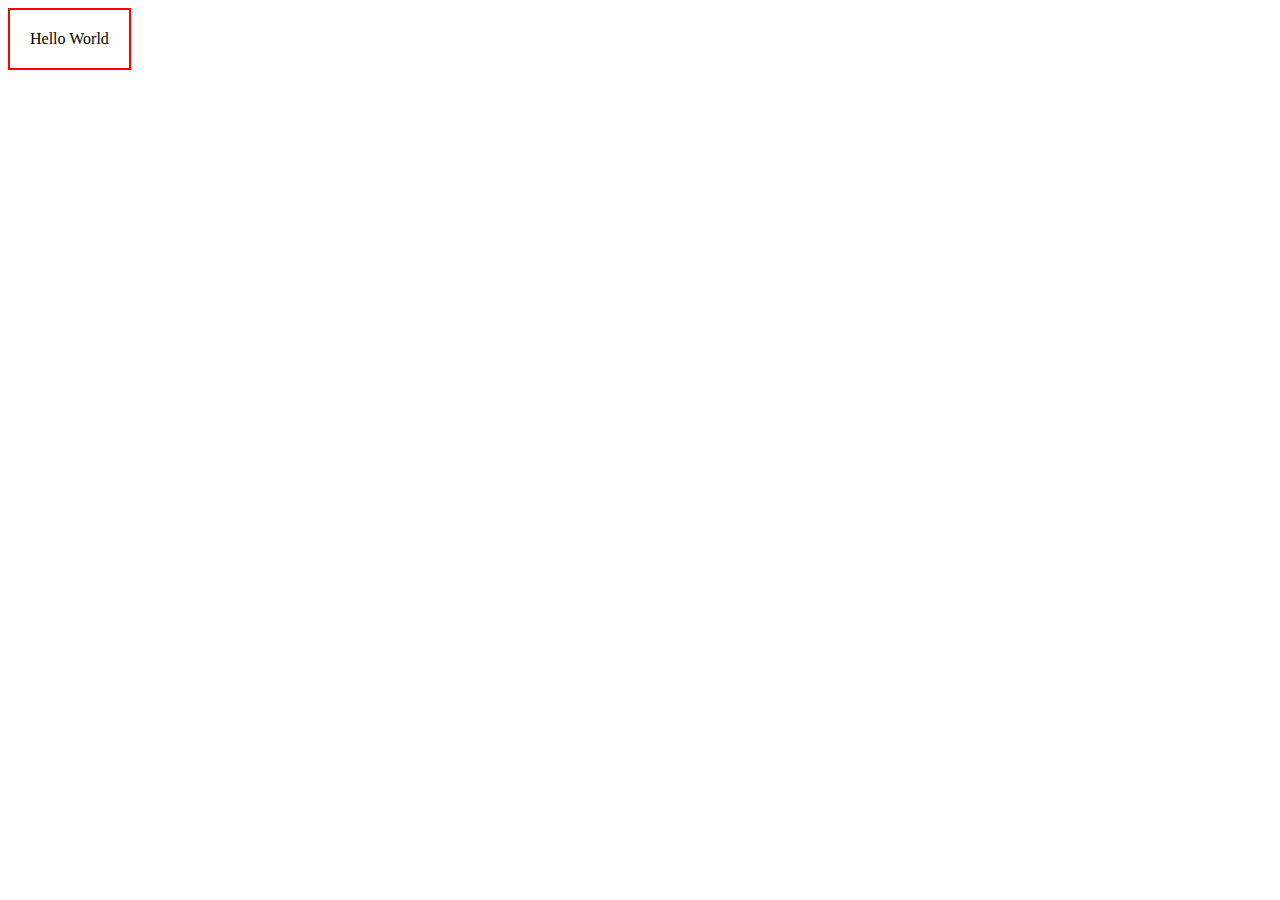
<file: Project Reference/test.html>
<!DOCTYPE html>
<html lang="en">
<head>
	<meta charset="UTF-8">
	<meta http-equiv="X-UA-Compatible" content="IE=edge">
	<meta name="viewport" content="width=device-width, initial-scale=1.0">
	<title>Document</title>
	<style>
		.text
		{
			display: inline-block;
			border: 2px solid red;
			padding: 20px;
			/* margin: 20px; */
		}
	</style>
</head>
<body>
	<div class="text">Hello World</div>
</body>
</html>
</file>
<file: css/style.css>
* {
	box-sizing: border-box;
	margin: 0;
	padding: 0;
	scroll-behavior: smooth;
}

:root {
	/* --dark-color: rgb(30, 35, 46); */
	/* --dark-color: #0A0A0A; */
	/* --dark-color: #22303C; */
	--dark-color: #192734;
	--primary-color: #29A19C;
	--secondary-color: #BC5021;
	--body-font-family: 'Open Sans', sans-serif;
	--heading-font-family: 'Poppins', sans-serif;
}

body {
	color: white;
	background-color: var(--dark-color);
}

/* Header Section Styling */
.home__section {
	display: flex;
	flex-direction: column;
	justify-content: center;
	align-items: center;
	gap: 10px;
}

.header__main {
	display: flex;
	justify-content: space-around;
	flex-wrap: wrap;
	align-items: center;
	/* border: 2px solid red; */
	width: 100%;
}

.header__main--left a {
	display: flex;
	align-items: center;
	text-decoration: none;
	/* border: 2px solid red; */
	margin-top: 10px;
}

.header__main--left a img {
	height: 70px;
	width: 70px;
	border-radius: 50px;
}

.header__main--left a p {
	color: black;
	font-family: var(--heading-font-family);
	color: var(--primary-color);
	font-weight: 600;
	font-size: 21px;
	margin-left: 10px;
}
.bar__menu
{
	display: none;
	filter: invert(0.7);
}
.header__main--right ul {
	display: flex;
	align-items: center;
	flex-wrap: wrap;
	/* border: 2px solid red; */
	justify-content: space-evenly;
	list-style: none;
}
.header__main--right ul li
{
	display: flex;
	align-items: center;
	justify-content: center;
	width: 150px;
	height: 55px;
	/* border: 2px solid red; */
}
.header__main--right li{
	overflow: visible;

}




.header__main--right li a {

	text-align: center;
	text-decoration: none;
	font-family: var(--heading-font-family);
	color: white;
	/* border: 2px solid red; */
	/* background-color: #039bab; */
	padding: 10px;
	overflow: visible;
	font-size: 17px;
	font-weight: 500;
	width: 145px;
	height: 50px;
	/* border: 2px solid red; */
	/* transition: all 0.2s ease-in-out; */
}
.header__main--right li .home
{
	background-image: url('../img/icons/parallelogram_shape.svg');
	background-position: center;
	background-size: 140px;
	background-repeat: no-repeat;
}

.header__main--right li a:hover {
	color: white;
	background-image: url('../img/icons/parallelogram_shape.svg');
	/* background-image: linear-gradient(red, blue); */
	background-position: center;
	background-size: 140px;
	background-repeat: no-repeat;
	transition: opacity 0.2s ease-in-out;

}

.tagline p {
	text-align: center;
	font-family: var(--heading-font-family);
	font-size: 50px;
	font-weight: 600;
	line-height: 80px;
}

.container__row {
	display: flex;
	justify-content: center;
	align-items: center;
	width: 100%;
}

.left__line {
	height: 3px;
	width: 30%;
	background-color: white;
	border-radius: 7px;
}

.right__line {
	height: 3px;
	width: 30%;
	background-color: white;
	border-radius: 7px;
}

.fan img {
	height: 250px;
	width: 250px;
}

.fan__bg {
	position: absolute;
	z-index: -1;
	/* display:none; */
	filter: drop-shadow(0px 0px 10px #ACD3DE) drop-shadow(0px 0px 20px #00a1b3);
}

.fan__blade {
	position: relative;
	top: 0px;
	left: 0px;
	animation: spin 1s linear forwards infinite;
}

@keyframes spin {
	from {
		transform: rotate(0deg);
	}

	to {
		transform: rotate(360deg);
	}
}

.discription {
	text-align: center;
	font-family: var(--heading-font-family);
	font-size: 20px;
	font-weight: 400;
	padding-left: 7%;
	padding-right: 7%;
}

.btn {
	width: 200px;
	height: 40px;
	border-color: transparent;
	border-radius: 5px;
	background-color: var(--primary-color);
	color: white;
	font-family: var(--body-font-family);
	font-size: 17px;
	transition: all 0.3s ease-out;

}

.btn:hover {
	cursor: pointer;
	letter-spacing: 3px;
}


/* UI Page Styling */
.ui__section {
	padding: 7%;
	padding-top: 60px;
	width: 100%;
	display: flex;
	align-items: center;
	justify-content: center;
}

.ui__bg {
	width: 100%;
	background-color: rgb(255, 133, 255);
	background: linear-gradient(91.17deg, #aa4dcc 1%, #1dd2d2 99.79%);
	border-radius: 30px;
	padding: 10px;
	display: flex;
	align-items: center;
	justify-content: center;
	flex-direction: column;
	overflow: hidden;
}

.ui__bg > img {
	margin: 10px;
	width: 100%;
}

.floaters {
	width: 100%;
	height: 110%;
	/* border: 2px solid red; */
	display: flex;
	align-items: center;
	justify-content: center;
	gap: 10px;

}

.float__icon {
	height: 60px;
	width: 60px;
	background-color: white;
	border: 1px solid grey;
	border-radius: 50px;
}

.float__icon img {
	height: 24px;
	margin: 15px;
}

.floaters img{
	animation: float 2.5s ease-in-out forwards infinite;
}

@keyframes float {
	from {
		transform: translateY(-5px) translateX(-3px) rotate(-10deg);
	}

	50% {
		transform: translateY(5px) translateX(3px) rotate(0deg);
	}

	to {
		transform: translateY(-5px) translateX(-3px) rotate(-10deg);
	}
}
/* Features Section Styling */
.features__container {
	margin-top: 50px;
	display: flex;
	flex-direction: column;
	justify-content: center;
	align-items: center;
}

.feature {
	/* border: 2px solid green; */
	display: flex;
	justify-content: space-evenly;
	align-items: center;
}

.sequence {
	/* border: 2px solid red; */
	width: 50%;
}

.features__container h2 {
	text-align: center;
	font-family: var(--heading-font-family);
	font-size: 50px;
	font-weight: 600;
	line-height: 60px;
	/* Gradient in text CSS */
	background: linear-gradient(91.04deg,#cb5eee 40.5%,#1dd2d2 99.81%);
	background-clip: text;
	-webkit-background-clip: text;
	-webkit-text-fill-color: transparent;
	-moz-background-clip: text;
	-moz-text-fill-color: transparent;
}

.feature__info {
	display: flex;
	flex-direction: column;
	justify-content: center;
	align-items: center;
	width: 40%;
	text-align: justify;
	margin: 7%;
}

.feature__info h3 {
	text-align: center;
	font-family: var(--heading-font-family);
	font-size: 31px;
	font-weight: 600;
	line-height: 80px;
}

.feature__info p {
	font-family: var(--body-font-family);
	font-size: 19px;
	font-weight: 400;
	line-height: 30px;
}

/* Developer Section */
.dev__section {
	margin-top: 50px;
	display: flex;
	flex-direction: column;
	justify-content: center;
	align-items: center;
}
.code__detail h3
{
	/* Gradient in text CSS */
	background: linear-gradient(91.04deg,#cb5eee 40.5%,#1dd2d2 99.81%);
	background-clip: text;
	-webkit-background-clip: text;
	-webkit-text-fill-color: transparent;
	-moz-background-clip: text;
	-moz-text-fill-color: transparent;
}
.numbers__bg
{
	width: 80%;
	border-radius: 7px;
	background-color: #161616;
	border: 2px solid #242424;

}
.numbers {
	background-color: #232323;
	border-radius: 7px;
	display: flex;
	flex-wrap: wrap;
	justify-content: space-around;
	padding: 10px;
	margin: 20px;
}

.count_obj {
	display: flex;
	padding-left: 5%;
	padding-right: 5%;
	flex-direction: column;
	justify-content: center;
	align-items: center;
}

.count_obj img {
	width: 40px;
	filter: invert(1);
}

.count_obj p {
	font-family: var(--body-font-family);
	font-size: 19px;
	font-weight: 400;
	line-height: 20px;
	color: white;
}

.count_obj span {
	font-family: var(--heading-font-family);
	font-size: 33px;
	font-weight: 600;
	line-height: 50px;
	color: var(--primary-color);
}



.dev__info {
	display: flex;
	flex-direction: column;
	justify-content: center;
	align-items: center;
	margin-top: 30px;
}

.dev__info h2 {
	text-align: center;
	font-family: var(--heading-font-family);
	font-size: 33px;
	font-weight: 600;
	line-height: 80px;
}

.code__display {
	display: flex;
	gap: 50px;
	justify-content: center;
	align-items: center;
	width: 70%;
}

.dev__info img {
	width: 50%;
	border-radius: 7px;
	filter: drop-shadow(3px 3px 10px rgb(5, 17, 26));
}
.code__detail
{
	padding: 30px;
}
.code__detail h3 {
	text-align: left;
	font-family: var(--heading-font-family);
	font-size: 50px;
	font-weight: 600;
	line-height: 60px;
}

.code__detail p {
	font-family: var(--body-font-family);
	font-size: 19px;
	font-weight: 400;
	line-height: 25px;
}

.source_btn {
	margin-top: 40px;
	display: flex;
	gap: 30px;
	justify-content: space-between;
}

/* Testimonial Styling */
.testimonial__section {
	display: flex;
	flex-direction: column;
	align-items: center;
	gap: 30px;
}

.testimonial__slider {
	display: flex;
	align-items: center;
	flex-direction: column;
	justify-content: center;
	gap: 30px;
	width: 90vw;
	/* border: 2px solid red; */


}
.arrow
{
	width: 100%;
	display: flex;
	justify-content: space-around;
	align-items: center;
}
.testimonial__title {
	text-align: center;
	font-family: var(--heading-font-family);
	font-size: 33px;
	font-weight: 600;
	line-height: 30px;
	margin-top: 100px;
	margin-bottom: 10px;
	/* Gradient in text CSS */
	background: linear-gradient(91.04deg,#cb5eee 40.5%,#1dd2d2 99.81%);
	background-clip: text;
	-webkit-background-clip: text;
	-webkit-text-fill-color: transparent;
	-moz-background-clip: text;
	-moz-text-fill-color: transparent;
}

.testimonial__display {
	display: flex;
	/* gap: 50px; */
	align-items: center;
	justify-content: center;
	overflow: hidden;
	padding: 20px;
	/* border: 2px solid red; */
	transform: translateX(0%);
	transform-style: preserve-3d;
	border-radius: 7px;
	background-color: rgb(225, 241, 237);
	background-color:#394550;
	/* box-shadow: 0px 0px 15px 0px rgb(199, 199, 199); */
	transition: all 0.4s ease-in-out;
}

.testimonial__bg {
	padding: 20px;
	border-radius: 7px;
	background-color: #394550;
	/* box-shadow: 0px 0px 15px 0px rgb(199, 199, 199); */
}

.testimonial__item {
	width: 600px;
	height: 400px;
	/* outline: 2px solid red; */
	border-radius: 7px;
	background-color: rgb(161, 226, 235);
	background-color: #1a222c;
	background-image: url('../img/Curve_Shape.svg');
	background-repeat: no-repeat;
	background-size: 25%;
	background-position: 100% bottom;
	opacity: 0.7;
	filter: blur(3px);
	transform: scale(0.7);
	/* box-shadow: 0px 0px 15px 0px rgb(199, 199, 199); */
	transition: all 0.4s ease-in-out;
	transform-style: preserve-3d;
	display: none;
	animation: slide backwards 0.4s cubic-bezier(0.25, 0.46, 0.45, 0.94);
}

.active__item {
	display: flex;
	flex-direction: column;
	align-items: center;
	opacity: 1;
	filter: brightness(1);
	/* transform-style: preserve-3d; */
	box-shadow: 0px 0px 15px 0px rgb(29, 29, 29);
	margin-left: 0vw;
	margin-right: 0vw;
	transform: scale(1);
	transition: all 0.4s ease-in-out;
	/* animation: slide 0.4s linear; */
}

@keyframes slide {
	0% {
		transform: rotateY(180deg);
	}
}

.edge__item {

	background-image: none;
	box-shadow: 0px 0px 15px 0px rgba(252, 252, 252, 0);
}

.testimonial__item>* {
	animation: fade_content 0.1s linear 0.3s backwards;
}

@keyframes fade_content {
	0% {
		opacity: 0;
		transform: scale(0.5);
	}
}

.testimonial__item .person {
	border-radius: 50%;
	border: 5px solid white;
	width: 130px;
	height: 130px;
	margin: 10px;
	box-shadow: 0px 0px 5px 1px var(--primary-color);
	transition: all 0.2s cubic-bezier(0.455, 0.03, 0.515, 0.955);
}

.testimonial__item .person:hover {
	box-shadow: 0px 0px 15px 1px #34b4db;
}

.client__name {
	font-family: "Poppins", sans-serif;
	font-size: 27px;
	font-weight: 600;
	color: var(--primary-color);
}

.client__profession {
	font-family: "Open-Sans", sans-serif;
	font-size: 21px;
	font-weight: 500;
	color: azure;
}

.star__rating li {
	display: inline-block;
	list-style: none;
}

.quote__sign {
	width: 100%;
}

.client__review {
	font-family: "Open-Sans", sans-serif;
	font-size: 19px;
	font-weight: 400;
	color: azure;
	padding: 0 70px;
	text-align: center;
	margin-bottom: 10%;
}

#left__arrow,
#right__arrow {
	padding: 25px;
	width: 70px;
	transition: all 0.1s ease-in;
}
#left__arrow:hover, #right__arrow:hover
{
	cursor: pointer;
	filter: brightness(1.7);
	transform: scale(1.3);
}
/* Contact Section Styling */
.contact__section {
	display: flex;
	flex-direction: column;
	align-items: center;
	gap: 10px;
}

.contact__title {
	/* font-family: "Poppins", sans-serif;
	font-size: 33px;
	font-weight:700;
	margin-bottom: 50px; */
	text-align: center;
	font-family: var(--heading-font-family);
	font-size: 33px;
	font-weight: 600;
	line-height: 30px;
	margin-top: 90px;
	margin-bottom: 20px;
	/* Gradient in text CSS */
	background: linear-gradient(91.04deg,#cb5eee 40.5%,#1dd2d2 99.81%);
	background-clip: text;
	-webkit-background-clip: text;
	-webkit-text-fill-color: transparent;
	-moz-background-clip: text;
	-moz-text-fill-color: transparent;
}

.contact__information {
	display: flex;
	width: 100%;
	justify-content: space-around;
	align-items: center;
	flex-wrap: wrap;
	border: 1px solid azure;
	border-radius: 5px;
	background-color: azure;
	background-color: #282e37;
}

.contact__info--form {
	display: flex;
	flex-direction: column;
	gap: 2px;
	align-items: center;
	width: 500px;
	box-shadow: 0px 0px 15px 0px rgb(41, 41, 41);
}

.form__label {
	font-family: "Poppins", sans-serif;
	font-size: 13px;
	font-weight: 500;
	width: 80%;
	text-align: left;
	margin-top: 15px;
}

.contact__info--form>input {
	height: 50px;
	width: 80%;
	border-color: transparent;
	border-radius: 7px;
	background-color: #f4f4f4;
	background-color: #546369;
	color: azure;
	padding: 10px;
}
.contact__info--form>input::placeholder
{
	color: rgb(198, 209, 209);
}
.contact__info--form .register__button {
	width: 80%;
	height: 50px;
	color: white;
	background-color: var(--primary-color);
	border-color: transparent;
	border-radius: 7px;
	margin: 20px 0;
	font-family: "Poppis", sans-serif;
	font-weight: 500;
	font-size: 15px;
	transition: all 0.2s cubic-bezier(0.25, 0.46, 0.45, 0.94);
}

.contact__info--form .register__button:hover {
	cursor: pointer;
	background-color: azure;
	color: black;
}

.error {
	font-family: arial;
	font-size: 13px;
	font-weight: 100;
	width: 80%;
	height: 20px;
	/* border: 2px solid grey; */
	color: rgb(255, 71, 71);
	display: none;
}

.active__error {
	display: block;
}

.goto__top {
	display: flex;
	width: 80%;
	justify-content: flex-end;
	align-items: flex-end;
}
.top__link
{
	width: auto;
}
.top__link:hover {
	filter: brightness(1.5);
}

#up__arrow {
	transform: rotateZ(-90deg);
	width: 30px;
	/* margin-left: 100px; */
}

/* Footer Section Styling */
footer {
	margin-top: 50px;
	height: auto;
	padding: 20px;
	background-color: #12141b;
	display: flex;
	flex-direction: column;
	width: 100%;
	gap: 10px;
	justify-content: center;
	align-items: center;
}

footer p {
	font-family: "Open-Sans", sans-serif;
	font-size: 15px;
	font-weight: 400;
}

.legal__policy {
	list-style: none;
	width: 80%;
	display: flex;
	/* flex-wrap: wrap; */
	align-items: center;
	gap: 10px;
	/* border: 2px solid red; */
	justify-content: space-between;
}

.legal__policy a {
	color: azure;
	text-decoration: none;
	font-family: "Poppins", sans-serif;
	font-size: 13px;
	font-weight: 300;
}

.policies {
	display: flex;
	gap: 50px;
	list-style: none;
}

.socials {
	display: flex;
	gap: 10px;
	list-style: none;
}

.socials img {
	width: 24px;
	filter: invert(1);
	transition: all 0.2s ease-in-out;
}

.socials img:hover {
	animation-name: shake;
	animation-duration: 0.4s;
	animation-timing-function: ease-out;
	animation-fill-mode: forwards;
	animation-iteration-count: 1;
	filter: invert(1) drop-shadow(0px 0px 10px #14f6be);
}

@keyframes shake {
	from {
		transform: scale(1) rotate(0deg);
	}

	40% {
		transform: scale(1.1) rotate(-30deg);
	}

	80% {
		transform: scale(1.1) rotate(30deg);
	}

	to {
		transform: scale(1.1) rotate(0deg);
	}
}
</file>
<file: css/mobile.css>
/* Header Section Styling */
/* .header__main {
	display: flex;
	justify-content: space-around;
	align-items: center;
	flex-direction: column;
	width: 100%;
} */

.header__main--left a {
	margin-top: 5px;
}

.header__main--left a img {
	height: 50px;
	width: 50px;
}

.header__main--left a p {
	font-size: 17px;
}

.bar__menu
{
	display: block;
}

.header__main--right ul li
{
	display: flex;
	align-items: center;
	justify-content: center;
	width: 150px;
	height: 55px;
	/* border: 2px solid red; */
}
.header__main--right
{
	display: none;
	transition: all 0.2s ease-in-out;
}
.show__navbar
{
	display: flex;
}

.tagline p {
	font-size: 40px;
	line-height: 60px;
}

.container__row {
	display: flex;
	justify-content: center;
	align-items: center;
	width: 100%;
}
.fan img {
	height: 200px;
	width: 200px;
}

.fan__bg {
	filter: drop-shadow(0px 0px 7px #ACD3DE) drop-shadow(0px 0px 20px #00a1b3);
}

.discription {
	font-size: 17px;
}

/* UI Page Styling */
.ui__section {
	padding: 5%;
	padding-top: 25%;
}

.ui__bg img {
	margin-top: 5%;
	border-top-left-radius: 20px;
	border-top-right-radius: 20px;
	width: 100%;
}

.floaters {
	display: none;
}

/* Features Section Styling */
.feature {
	/* border: 2px solid green; */
	flex-wrap: wrap;
}
.sequence {
	/* border: 2px solid red; */
	width: 100%;
}
#defrag__section
{
	flex-wrap:wrap-reverse;
}
.features__container h2 {
	font-size: 40px;
	line-height: 50px;
}

.feature__info {
	width: 100%;
	margin: 7%;
}

.feature__info h3 {
	font-size: 29px;
	line-height: 60px;
}
/* Developer Section */
.numbers__bg
{
	width: 90%;
	border-radius: 5px;
}
.numbers {
	border-radius: 5px;
	padding: 7px;
	margin: 20px;
}

.count_obj {
	flex-direction: row;
	gap: 10px;
}

.count_obj img {
	width: 35px;
}

.count_obj p {
	font-size: 19px;
	line-height: 10px;
}

.count_obj span {
	font-size: 29px;
	line-height: 40px;
}


.dev__info h2 {
	font-size: 31px;
}

.code__display {
	flex-direction: column;
	gap: 30px;
	width: 100%;
}

.dev__info img {
	width: 90%;
}

.code__detail h3 {
	text-align: center;
	font-size: 40px;
}

.code__detail p {
	font-size: 17px;
	text-align: center;
}

.source_btn {
	margin-top: 20px;
	gap: 20px;
	flex-wrap: wrap;
	justify-content: center;
}

/* Testimonial Styling */
.testimonial__section {
	gap: 40px;
}

.testimonial__slider {
	width: 90vw;
	gap: 10px;
}

.testimonial__title {
	text-align: center;
	font-size: 29px;
	margin-top: 60px;
}
.testimonial__display {
	display: flex;
	align-items: center;
	justify-content: center;
	padding: 5px;
	/* border: 2px solid red; */
	border-radius: 5px;
}

.testimonial__bg {
	padding: 5px;
	border-radius: 5px;
}

.testimonial__item {
	width: 100%;
	border-radius: 5px;
}

.testimonial__item .person {
	width: 100px;
	height: 100px;
	margin: 7px;
}
.client__name {
	font-size: 25px;
}

.client__profession {
	font-size: 19px;
}
.quote__sign {
	width: 90%;
}

.client__review {
	font-size: 19px;
	padding: 0 30px;
	text-align: center;
}

/* Contact Section Styling */
/* .contact__section {
	display: flex;
	flex-direction: column;
	align-items: center;
	gap: 10px;
} */

.contact__title {
	font-size: 31px;
	margin-top: 60px;
}

.contact__information {
	width: 90vw;
}

.contact__info--form>input {
	width: 90%;
	border-radius: 5px;
	padding: 7px;
}
.contact__info--form .register__button {
	width: 90%;
	border-radius: 5px;
}

.goto__top {
	justify-content: center;
}

#up__arrow {
	width: 25px;
}

/* Footer Section Styling */
footer p {
	font-family: "Open-Sans", sans-serif;
	font-size: 15px;
	font-weight: 400;
}

.legal__policy {
	width: 100%;
	flex-direction: column;
}

.legal__policy a {
	padding: 0 10px;
}
.policies {
	display: flex;
	list-style: none;
	/* border: 2px solid red; */
	gap: 0px;
}
</file>
<file: about_us/css/style.css>
* {
	box-sizing: border-box;
	margin: 0;
	padding: 0;
	scroll-behavior: smooth;
}

:root {
	/* --dark-color: rgb(30, 35, 46); */
	/* --dark-color: #0A0A0A; */
	/* --dark-color: #22303C; */
	--extreme-dark-color: #12151b;
	--dark-color: #192734;
	--primary-color: #29A19C;
	--secondary-color: #BC5021;
	--body-font-family: 'Open Sans', sans-serif;
	--heading-font-family: 'Poppins', sans-serif;
}

body {
	color: white;
	background-color: var(--dark-color);
}
/* Home Page Styling */
.home__section {
	display: flex;
	flex-direction: column;
	justify-content: center;
	align-items: center;
	gap: 10px;
}

.header__main {
	display: flex;
	justify-content: space-around;
	flex-wrap: wrap;
	align-items: center;
	/* border: 2px solid red; */
	width: 100%;
}

.header__main--left a {
	display: flex;
	align-items: center;
	text-decoration: none;
	/* border: 2px solid red; */
	margin-top: 10px;
}

.header__main--left a img {
	height: 70px;
	width: 70px;
	border-radius: 50px;
}

.header__main--left a p {
	color: black;
	font-family: var(--heading-font-family);
	color: var(--primary-color);
	font-weight: 600;
	font-size: 21px;
	margin-left: 10px;
}
.bar__menu
{
	display: none;
	filter: invert(0.7);
}
.header__main--right ul {
	display: flex;
	align-items: center;
	flex-wrap: wrap;
	/* border: 2px solid red; */
	justify-content: space-evenly;
	list-style: none;
}
.header__main--right ul li
{
	display: flex;
	align-items: center;
	justify-content: center;
	width: 150px;
	height: 55px;
	/* border: 2px solid red; */
}
.header__main--right li{
	overflow: visible;
}

.header__main--right li a {

	text-align: center;
	text-decoration: none;
	font-family: var(--heading-font-family);
	color: white;
	/* border: 2px solid red; */
	/* background-color: #039bab; */
	padding: 10px;
	overflow: visible;
	font-size: 17px;
	font-weight: 500;
	width: 145px;
	height: 50px;
	/* border: 2px solid red; */
	/* transition: all 0.2s ease-in-out; */
}
.header__main--right li .about__us
{
	background-image: url('../../img/icons/parallelogram_shape.svg');
	background-position: center;
	background-size: 140px;
	background-repeat: no-repeat;
}

.header__main--right li a:hover {
	color: white;
	background-image: url('../../img/icons/parallelogram_shape.svg');
	/* background-image: linear-gradient(red, blue); */
	background-position: center;
	background-size: 140px;
	background-repeat: no-repeat;
	transition: opacity 0.2s ease-in-out;

}

/* About Us Section */
.section
{
	background-color: var(--primary-color);
	color:rgba(255, 255, 255, 0.897);
	width:100%;
	height:auto;
	display: flex;
	flex-wrap: wrap;
	gap: 100px;
	justify-content: center;
	align-items: center;
	padding: 70px 0;
}

.left-section h2
{
	text-align: center;
	font-family: var(--heading-font-family);
	font-size: 50px;
	font-weight: 600;
	line-height: 60px;
}

.left-section
{
	width:40%;
}

.left-section p
{
	font-family: var(--body-font-family);
	font-size: 21px;
	font-weight: 400;
	line-height: 25px;
	text-align: center;
}

.right-section img
{
	width:400px;
	border-radius: 20px;
	filter: drop-shadow(0px 0px 10px rgb(43, 43, 43));
}

.profile
{
	padding-top: 45px;
	/* border: 2px solid red; */
	width: 100%;
    height: 525px;
	display: flex;
	flex-direction: column;
	justify-content: center;
	align-items: center;
    color: azure;
}
.profile-text
{
	/* Gradient in text CSS */
	background: linear-gradient(91.04deg,#cb5eee 40.5%,#1dd2d2 99.81%);
	background-clip: text;
	-webkit-background-clip: text;
	-webkit-text-fill-color: transparent;
	-moz-background-clip: text;
	-moz-text-fill-color: transparent;
}
.profile h2, .works h2
{
	text-align: center;
	font-size:40px;
	text-align: center;
	font-family: var(--heading-font-family);
	font-size: 50px;
	font-weight: 600;
	line-height: 60px;
}

.blocks
{
	display: flex;
	width: 80%;
	justify-content: center;
	align-items: center;
	padding-top:30px;
	text-align:center;

	/* color:rgb(194, 194, 194); */
}

.profile-1, .profile-2, .profile-3, .profile-4
{
	width:350px;
	height:350px;
	padding-top:20px;
	padding-bottom:10px;
	margin-right:20px;
	transition: all 0.2s ease-in-out;
}

.profile-1:hover, .profile-2:hover, .profile-3:hover, .profile-4:hover
{
	transform: scale(1.1);
	border-radius: 10px;
}

.profile-1 img, .profile-2 img, .profile-3 img, .profile-4 img
{
	border-radius:50%;
	padding-bottom:25px;
	width: 150px;
}

.profile-1 h3,  .profile-2 h3, .profile-3 h3, .profile-4 h3
{
	
	margin: auto;
	font-size:18px;
	text-align:center;
	font-family: var(--body-font-family);
	font-size: 17px;
	font-weight: 700;
	line-height: 20px;
	/* color:#A0A0A0; */
}

.profile-1 h4,  .profile-2 h4, .profile-3 h4, .profile-4 h4
{
	/* text-align: center; */
	margin: auto;
	font-size:16px;
	text-align:center;
	font-family: var(--body-font-family);
	font-size: 15px;
	font-weight: 500;
	line-height: 25px;
	/* color:#B0B0B0; */
}

/* Footer Section Styling */
footer {
	margin-top: 50px;
	height: auto;
	padding: 20px;
	background-color: #12141b;
	display: flex;
	flex-direction: column;
	width: 100%;
	gap: 10px;
	justify-content: center;
	align-items: center;
}

footer p {
	font-family: "Open-Sans", sans-serif;
	font-size: 15px;
	font-weight: 400;
}

.legal__policy {
	list-style: none;
	width: 80%;
	display: flex;
	/* flex-wrap: wrap; */
	align-items: center;
	gap: 10px;
	/* border: 2px solid red; */
	justify-content: space-between;
}

.legal__policy a {
	color: azure;
	text-decoration: none;
	font-family: "Poppins", sans-serif;
	font-size: 13px;
	font-weight: 300;
}

.policies {
	display: flex;
	gap: 50px;
	list-style: none;
}

.socials {
	display: flex;
	gap: 10px;
	list-style: none;
}

.socials img {
	width: 24px;
	filter: invert(1);
	transition: all 0.2s ease-in-out;
}

.socials img:hover {
	animation-name: shake;
	animation-duration: 0.4s;
	animation-timing-function: ease-out;
	animation-fill-mode: forwards;
	animation-iteration-count: 1;
	filter: invert(1) drop-shadow(0px 0px 10px #14f6be);
}

@keyframes shake {
	from {
		transform: scale(1) rotate(0deg);
	}

	40% {
		transform: scale(1.1) rotate(-30deg);
	}

	80% {
		transform: scale(1.1) rotate(30deg);
	}

	to {
		transform: scale(1.1) rotate(0deg);
	}
}
</file>
<file: about_us/css/mobile.css>
.header__main--left a {
	margin-top: 5px;
}

.header__main--left a img {
	height: 50px;
	width: 50px;
}

.header__main--left a p {
	font-size: 17px;
}

.bar__menu
{
	display: block;
}

.header__main--right ul li
{
	display: flex;
	align-items: center;
	justify-content: center;
	width: 150px;
	height: 55px;
	/* border: 2px solid red; */
}
.header__main--right
{
	display: none;
	transition: all 0.2s ease-in-out;
}
.show__navbar
{
	display: flex;
}

/* About Us Section */
.section
{
	gap: 40px;
	padding: 50px 0;
}

.left-section h2
{
	width:100%;
	font-size: 40px;
}

.left-section
{
	width:90%;
}
.right-section img
{
	width:90vw;
}

.profile
{
	padding-top: 40px;
	width: 100vw;
    height: 100%;
	display: flex;
	flex-direction: column;
	justify-content: center;
	align-items: center;
    color: azure;
	/* border: 2px solid red; */
}
.profile h2, .works h2
{
	text-align: center;
	font-size:37px;
	text-align: center;
	font-family: var(--heading-font-family);
	font-size: 50px;
	font-weight: 600;
	line-height: 60px;
}

.blocks
{
	/* border: 2px solid green; */
	display: flex;
	width: 95%;
	justify-content: center;
	align-items: center;
	padding-top:30px;
	text-align:center;
	flex-wrap: wrap;
	
	/* color:rgb(194, 194, 194); */
}

.profile-1, .profile-2, .profile-3, .profile-4
{
	/* border: 2px solid white; */
	width:45%;
	height:250px;
	padding-top:20px;
	padding-bottom:10px;
	margin-right:0px;
	margin: 5px;
}
.profile-1 img, .profile-2 img, .profile-3 img, .profile-4 img
{
	padding-bottom:20px;
	width: 100px;
}

.profile-1 h3,  .profile-2 h3, .profile-3 h3, .profile-4 h3
{
	
	margin: auto;
	font-size:18px;
	text-align:center;
	font-family: var(--body-font-family);
	font-size: 17px;
	font-weight: 400;
	line-height: 20px;
	/* color:#A0A0A0; */
}

.profile-1 h4,  .profile-2 h4, .profile-3 h4, .profile-4 h4
{
	/* text-align: center; */
	margin: auto;
	font-size:16px;
	text-align:center;
	font-family: var(--body-font-family);
	font-size: 13px;
	font-weight: 400;
	line-height: 20px;
	/* color:#B0B0B0; */
}









/* Footer Styling */
footer p {
	font-family: "Open-Sans", sans-serif;
	font-size: 15px;
	font-weight: 400;
}

.legal__policy {
	width: 100%;
	flex-direction: column;
}

.legal__policy a {
	padding: 0 10px;
}
.policies {
	display: flex;
	list-style: none;
	/* border: 2px solid red; */
	gap: 0px;
}
</file>
<file: docs/css/style.css>
* {
	box-sizing: border-box;
	margin: 0;
	padding: 0;
	scroll-behavior: smooth;
}

:root {
	/* --dark-color: rgb(30, 35, 46); */
	/* --dark-color: #0A0A0A; */
	/* --dark-color: #22303C; */
	--dark-color: #192734;
	--primary-color: #29A19C;
	--secondary-color: #BC5021;
	--body-font-family: 'Open Sans', sans-serif;
	--heading-font-family: 'Poppins', sans-serif;
}

body {
	color: white;
	background-color: var(--dark-color);
}

/* Header Section Styling */
#main-doc
{
	margin-left: 150px;
	margin-right: 20px;

}
.home__section {
	display: flex;
	flex-direction: column;
	justify-content: center;
	align-items: center;
	gap: 10px;
}

.header__main {
	display: flex;
	justify-content: space-around;
	flex-wrap: wrap;
	align-items: center;
	/* border: 2px solid red; */
	width: 100%;
}

.header__main--left a {
	display: flex;
	align-items: center;
	text-decoration: none;
	/* border: 2px solid red; */
	margin-top: 10px;
}

.header__main--left a img {
	height: 70px;
	width: 70px;
	border-radius: 50px;
}

.header__main--left a p {
	color: black;
	font-family: var(--heading-font-family);
	color: var(--primary-color);
	font-weight: 600;
	font-size: 21px;
	margin-left: 10px;
}
.bar__menu
{
	display: none;
	filter: invert(0.7);
}
.header__main--right ul {
	display: flex;
	align-items: center;
	flex-wrap: wrap;
	/* border: 2px solid red; */
	justify-content: space-evenly;
	list-style: none;
}
.header__main--right ul li
{
	display: flex;
	align-items: center;
	justify-content: center;
	width: 150px;
	height: 55px;
	/* border: 2px solid red; */
}
.header__main--right li{
	overflow: visible;
}

.header__main--right li a {

	text-align: center;
	text-decoration: none;
	font-family: var(--heading-font-family);
	color: white;
	/* border: 2px solid red; */
	/* background-color: #039bab; */
	padding: 10px;
	overflow: visible;
	font-size: 17px;
	font-weight: 500;
	width: 145px;
	height: 50px;
	/* border: 2px solid red; */
	/* transition: all 0.2s ease-in-out; */
}
.header__main--right li .document
{
	background-image: url('../../img/icons/parallelogram_shape.svg');
	background-position: center;
	background-size: 140px;
	background-repeat: no-repeat;
}

.header__main--right li a:hover {
	color: white;
	background-image: url('../../img/icons/parallelogram_shape.svg');
	/* background-image: linear-gradient(red, blue); */
	background-position: center;
	background-size: 140px;
	background-repeat: no-repeat;
	transition: opacity 0.2s ease-in-out;

}

#navbar
{
	position: fixed;
	margin-top: 20px;
	margin-left: 5px;
	float: left;
	height: 250px;
	background-color: var(--primary-color);
	border-radius: 7px;
	display: flex;
	align-items: center;
	justify-content: center;
	text-align: left;
	padding: 10px;
	top: 25vh;
}
.nav
{
	list-style: none;
}
#navbar a
{
	text-decoration: none;
	font-family: var(--body-font-family);
	font-size: 17px;
	font-weight: 600;
	line-height: 30px;
	color: azure;

}
.display-4, .fw-bold
{
	text-align: left;
	font-family: var(--heading-font-family);
	font-size: 33px;
	font-weight: 600;
	line-height: 30px;
	margin-top: 90px;
	margin-bottom: 20px;
}
.lead
{
	font-family: var(--body-font-family);
	font-size: 19px;
	font-weight: 400;
	line-height: 30px;
	width: 100%;
	text-align: left;
}
.lead img
{
	width: 100%;
}

/* Footer Section Styling */
footer {
	margin-top: 50px;
	height: auto;
	padding: 20px;
	background-color: #12141b;
	display: flex;
	flex-direction: column;
	width: 100%;
	gap: 10px;
	justify-content: center;
	align-items: center;
}

footer p {
	font-family: "Open-Sans", sans-serif;
	font-size: 15px;
	font-weight: 400;
}

.legal__policy {
	list-style: none;
	width: 80%;
	display: flex;
	/* flex-wrap: wrap; */
	align-items: center;
	gap: 10px;
	/* border: 2px solid red; */
	justify-content: space-between;
}

.legal__policy a {
	color: azure;
	text-decoration: none;
	font-family: "Poppins", sans-serif;
	font-size: 13px;
	font-weight: 300;
}

.policies {
	display: flex;
	gap: 50px;
	list-style: none;
}

.socials {
	display: flex;
	gap: 10px;
	list-style: none;
}

.socials img {
	width: 24px;
	filter: invert(1);
	transition: all 0.2s ease-in-out;
}

.socials img:hover {
	animation-name: shake;
	animation-duration: 0.4s;
	animation-timing-function: ease-out;
	animation-fill-mode: forwards;
	animation-iteration-count: 1;
	filter: invert(1) drop-shadow(0px 0px 10px #14f6be);
}

@keyframes shake {
	from {
		transform: scale(1) rotate(0deg);
	}

	40% {
		transform: scale(1.1) rotate(-30deg);
	}

	80% {
		transform: scale(1.1) rotate(30deg);
	}

	to {
		transform: scale(1.1) rotate(0deg);
	}
}
</file>
<file: docs/css/mobile.css>
.header__main--left a {
	margin-top: 5px;
}

.header__main--left a img {
	height: 50px;
	width: 50px;
}

.header__main--left a p {
	font-size: 17px;
}

.bar__menu
{
	display: block;
}

.header__main--right ul li
{
	display: flex;
	align-items: center;
	justify-content: center;
	width: 150px;
	height: 55px;
	/* border: 2px solid red; */
}
.header__main--right
{
	display: none;
	transition: all 0.2s ease-in-out;
}
.show__navbar
{
	display: flex;
}




/* Doc Section */
#main-doc
{
	margin: 20px;
	width: 90%;
}
#navbar
{
	position:static;
	float: none;
	justify-content: flex-start;
	margin: 10px;
}
.nav
{
	display: block;
}

/* Footer Styling */
footer p {
	font-family: "Open-Sans", sans-serif;
	font-size: 15px;
	font-weight: 400;
}

.legal__policy {
	width: 100%;
	flex-direction: column;
}

.legal__policy a {
	padding: 0 10px;
}
.policies {
	display: flex;
	list-style: none;
	/* border: 2px solid red; */
	gap: 0px;
}
</file>
<file: Project Reference/css/style.css>
*
{
	box-sizing: border-box;
	margin: 0;
	padding: 0;
}
:root
{
	--primary-color: #2199BC;
	--secondary-color: #BC5021;
	--body-font-family: 'Open Sans', sans-serif;
	--heading-font-family: 'Poppins', sans-serif;
}
img
{
	max-width: 100%;
}
/* Header Section Styling */
.arrow__button
{
	z-index: 2;
}
.website--combo
{
	width: 100%;
	height: 100vh;
	/* outline: solid red 2px; */
	background: linear-gradient(to top, #0E0E0E 0%, transparent 80%), url('../uploads/Main-BG.png') no-repeat center;
	background-position: top;
	background-size: 100%;
}
.header__top
{
	display: flex;
	justify-content: space-between;
	align-items: center;
	flex-wrap: wrap;
}
.header__top--left
{
	color: black;
	font-family: var(--body-font-family);
	font-size: 15px;
	float: left;
}
.header__top--right ul
{
	display: flex;
	flex-wrap: wrap;
	align-items: center;
	justify-content: flex-end;
	list-style: none;
}
.header__top--right ul li
{
	padding: 6px 8px;
}
.header__top--right svg
{
	color: black;
	width: 18px;
	height: 18px;
}
.social__media
{
	text-decoration: none;
	font-size: 0;
}
.header__top--right ul li:hover
{
	cursor: pointer;
	animation-name: shake;
	animation-duration: 0.4s;
	animation-timing-function: ease-out;
	animation-fill-mode: forwards;
	animation-iteration-count: 1;
}
@keyframes shake {
	from {
	  transform: scale(1) rotate(0deg);
	}
	40% {
	  transform: scale(1.1) rotate(-30deg);
	}
	80% {
	  transform: scale(1.1) rotate(30deg);
	}
	to {
	  transform: scale(1.1) rotate(0deg);
	}
  }
.header__main
{
	display: flex;
	justify-content: space-between;
	align-items: center;
	padding: 10px 0;
}
.header__main--left a
{
	display: flex;
	align-items: center;
	padding: 5px 0;
}
.header__main--right ul
{
	display: flex;
	align-items: center;
	justify-content: space-between;
	list-style: none;
	gap: 10px;
}
.header__main--right li a
{
	text-decoration: none;
	font-family: var(--heading-font-family);
	color: black;
	font-size: 17px;
	font-weight: 600;
	transition: all 0.2s ease-in-out;
}
.header__main--right li a:hover
{
	color: var(--primary-color);

}
/* Billboard Section Styling */
.arrow__button
{
	display: flex;
	justify-content: space-between;
	/* outline: 2px solid red; */
	height: 60%;
	padding: 10% 0;
	padding-bottom: 0;
}
.arrow__button img
{
	height: 45px;
	transition: all 0.4s cubic-bezier(0.19, 1, 0.22, 1);
}
.arrow__button img:hover
{
	cursor: pointer;
	transform: scale(1.2);
}
.arrow__button--left
{
	background-color: transparent;
	border: transparent;
}
.arrow__button--right
{
	background-color: transparent;
	border: transparent;
}
.billboard__title
{
	color: white;
	font-family: "Open-Sans", sans-serif;
	font-size: 37px;
}
.billboard__text
{
	color: white;
	font-family: "Open-Sans", sans-serif;
	font-size: 21px;
	line-height: 40px;
	margin-bottom: 120px;
}
/* Welcome Section Styling */
/* .blob__image
{
	width: 200px;
	height: 200px;
} */
.blob__image--bg
{
	/* display: inline-block; */
	height: 1200px;
	width: 1200px;
	position: absolute;
	top: 100%;
	right: 0;
	/* object-fit: cover; */
	background-image: url('../img/Blob-Alpha.png');
	background-repeat: no-repeat;
	background-position: 0;
	background-size: cover;
	z-index: -1;
}
.blob__image--person
{
	height: 500px;
	width: 500px;
	position: absolute;
	top: 100%;
	right: 5%;
	background-image: url('../uploads/Laughing-Person.png');
	background-repeat: no-repeat;
	background-position: 0px;
	background-size: 100%;
	z-index: -1;
}
/* .blob__image::before
{
	content: "";
	background: url('../uploads/Laughing-Person.png') cover center;
	background-position: top;
	width: 100px;
	height: 100px;
	position: absolute;
	top: 0;
	right: 0;
	z-index: -1;
} */
.welcome__title
{
	font-family: 'Poppins', sans-serif;
	text-align: justify;
	font-size: 31px;
	font-weight: 300;
	line-height: 150px;
}
.welcome__title span
{
	font-family: 'Poppins', sans-serif;
	font-size: 31px;
	font-weight:500;
}
.welcome__text
{
	font-family: 'Poppins', sans-serif;
	text-align: justify;
}
.read__more
{
	
	height: 60px;
	background-color: var(--primary-color);
	border-color: transparent;
	border-radius: 7px;
	transition: all 0.5s cubic-bezier(0.25, 0.46, 0.45, 0.94);
}
.read__more a
{
	padding: 10px 60px;
	width: 100%;
	/* border: 2px solid red; */
	font-family: "Poppins", sans-serif;
	font-size: 17px;
	margin-top: 30px;
	text-decoration: none;
	color: white;
	font-weight: 600;
}
.read__more:hover
{
	cursor: pointer;
	background-image: url('../img/Books.jpg');
	background-position: center;
	box-shadow: 0px 0px 7px var(--primary-color);
}
.read__more a:hover
{
	filter: drop-shadow(0px 0px 1px white);
}
/* Blog Section Styling */
.blog__section
{
	display: flex;
	flex-direction: column;
	align-items: center;
	gap: 50px;
	margin: 5% 0;
}
.blog__title
{
	font-family: "Poppins", sans-serif;
	font-size: 33px;
	font-weight:700;
}
.blog__text
{
	font-family: "Open-Sans", sans-serif;
	font-weight: 500;
	text-align: center;
	width: 60%;
}
.blog__preview
{
	width: 100%;
	display: flex;
	justify-content: space-between;
	gap: 10px;
}
.blog__item
{
	display: flex;
	flex-direction: column;
	gap: 10px;
}
.blog__picture
{
	object-fit: cover;
}
.blog__heading
{
	font-family: "Poppins", sans-serif;
	font-size: 21px;
	font-weight:600;
}
.blog__description
{
	display: flex;
	gap: 20px;
}
.author__icon--image
{
	width: 24px;
}
.calendar__icon--image
{
	width: 24px;
}
.blog__paragraph
{
	text-align: justify;
}
.nav__dots--blog li
{
	display: inline-block;
	list-style: none;
	height: 17px;
	width: 17px;
	background-color: #c3c3c3;
	border-radius: 50%;
}
.nav__dots--blog .dot1__blog
{
	background-color: var(--primary-color);
}
.view__all--button
{
	height: 50px;
	border-color: transparent;
	border-radius: 7px;
	background-color: var(--primary-color);
	color: white;
	font-family: "Poppins", sans-serif;
	font-size: 17px;
	font-weight: 600;
	transition: all 0.5s cubic-bezier(0.25, 0.46, 0.45, 0.94);
}
.view__all--button:hover
{
	cursor: pointer;
	background-image: url('../img/Books.jpg');
	background-position: center;
	box-shadow: 0px 0px 7px var(--primary-color);
}
/* Testimonnial Styling */
.testimonial__section
{
	display: flex;
	flex-direction: column;
	align-items: center;
	gap: 50px;
}
.testimonial__title
{
	font-family: "Poppins", sans-serif;
	font-size: 33px;
	font-weight:700;
	margin-bottom: 50px;
}
.testimonial__display
{
	width: 100%;
	display: flex;
	gap: 20px;
}
.testimonial__item
{
	display: flex;
	flex-direction: column;
	align-items: center;
	/* outline: 2px solid red; */
	border-radius: 7px;
	box-shadow: 0px 0px 15px 0px rgb(184, 184, 184);
	background-image: url('../img/Curve_Shape.svg');
	background-repeat: no-repeat;
	background-size: 25%;
	background-position: 100% bottom;
}
.testimonial1::before
{
	content: "";
	background-image: url('../uploads/Smiling_Student.jpg');
	background-repeat: no-repeat;
	background-position: cover;
	background-size: 100%;
	border-radius: 50%;
	border: 5px solid white;
	width: 130px;
	height: 130px;
	position: relative;
	top: -10%;
	margin: -35px;
	box-shadow: 0px 0px 5px 1px var(--primary-color);
	transition: all 0.2s cubic-bezier(0.455, 0.03, 0.515, 0.955);
}
.testimonial1:hover::before
{
	box-shadow: 0px 0px 15px 1px #34b4db;
}
.testimonial2::before
{
	content: "";
	background-image: url('../uploads/Smiling_Student.jpg');
	background-repeat: no-repeat;
	background-position: cover;
	background-size: 100%;
	border-radius: 50%;
	border: 5px solid white;
	width: 130px;
	height: 130px;
	position: relative;
	top: -10%;
	margin: -35px;
	box-shadow: 0px 0px 5px 1px var(--primary-color);
	transition: all 0.2s cubic-bezier(0.455, 0.03, 0.515, 0.955);
}
.testimonial2:hover::before
{
	box-shadow: 0px 0px 15px 1px #34b4db;
}
.testimonial3::before
{
	content: "";
	background-image: url('../uploads/Smiling_Student.jpg');
	background-repeat: no-repeat;
	background-position: cover;
	background-size: 100%;
	border-radius: 50%;
	border: 5px solid white;
	width: 130px;
	height: 130px;
	position: relative;
	top: -10%;
	margin: -35px;
	box-shadow: 0px 0px 5px 1px var(--primary-color);
	transition: all 0.2s cubic-bezier(0.455, 0.03, 0.515, 0.955);
}
.testimonial3:hover::before
{
	box-shadow: 0px 0px 15px 1px #34b4db;
}
.client__name
{
	font-family: "Poppins", sans-serif;
	font-size: 27px;
	font-weight:600;
	color: var(--primary-color);
}
.client__profession
{
	font-family: "Open-Sans", sans-serif;
	font-size: 21px;
	font-weight: 500;
	color: grey;
}
.star__rating li
{
	display: inline-block;
	list-style: none;
}
.quote__sign
{
	width: 100%;
}
.client__review 
{
	font-family: "Open-Sans", sans-serif;
	font-size: 19px;
	font-weight:400;
	color: grey;
	padding: 0 50px;
	text-align: justify;
	margin-bottom: 10%;
}
.nav__dots--testimonial li
{
	display: inline-block;
	list-style: none;
	height: 17px;
	width: 17px;
	background-color: #c3c3c3;
	border-radius: 50%;
}
.nav__dots--testimonial .dot1__testimonial
{
	background-color: var(--primary-color);
}
.testimonial__arrows
{
	width: 100%;
	display: flex;
	justify-content: space-around;
	gap: 50%;
}
.testimonial__arrows img
{
	width: 2%;
}
/* Contact Section Styling */
.contact__section
{
	display: flex;
	flex-direction: column;
	align-items: center;
	gap: 10px;
}
.contact__title
{
	font-family: "Poppins", sans-serif;
	font-size: 33px;
	font-weight:700;
	margin-bottom: 50px;
}
.contact__information
{
	display: flex;
	width: 100%;
	justify-content: space-around;
	align-items: center;
	flex-wrap: wrap;
}
.contact__info--form
{
	display: flex;
	flex-direction: column;
	gap: 2px;
	align-items: center;
	width: 450px;
	box-shadow: 0px 0px 15px 0px rgb(184, 184, 184);
}
.form__label
{
	font-family: "Poppins", sans-serif;
	font-size: 13px;
	font-weight: 500;
	width: 80%;
	text-align: left;
	margin-top: 15px;
}
.contact__info--form > input
{
	height: 50px;
	width: 80%;
	border: 1px solid #b4b4b4;
	border-radius: 7px;
	background-color: #f4f4f4;
	color: #b4b4b4;
	padding: 10px;
}
.contact__info--form .register__button
{
	width: 80%;
	height: 50px;
	color: white;
	background-color: var(--primary-color);
	border-color: transparent;
	border-radius: 7px;
	margin: 20px 0;
	font-family: "Poppis", sans-serif;
	font-weight: 500;
	font-size: 15px;
	transition: all 0.2s cubic-bezier(0.25, 0.46, 0.45, 0.94);
}
.contact__info--form .register__button:hover
{
	cursor: pointer;
	background-color: rgb(27, 27, 27);
}

.contact__info--business
{
	display: flex;
	flex-direction: column;
	gap: 10px;
}
.info__box
{
	display: flex;
	align-items: center;
	gap: 10px;
}
/* Footer Section Styling */
footer
{
	margin-top: 50px;
	height: 100px;
	background-color: #c3c3c3;
	display: flex;
	flex-direction: column;
	gap: 10px;
	justify-content: center;
	align-items: center;
}
footer p
{
	font-family: "Open-Sans", sans-serif;
	font-size: 15px;
	font-weight: 400;
}
.legal__policy
{
	list-style: none;
	display: flex;
	gap: 10px;
	justify-content: space-between;
}
.legal__policy a
{
	color: black;
	text-decoration: none;
	font-family: "Poppins", sans-serif;
	font-size: 13px;
	font-weight: 300;
}
</file>
<file: Project Reference/css/grid.css>
.clearfix::after
{
	/* Clear the float and show the hidden height(Area) */
	content:"";
	display: block;
	clear: both;
}
.row
{
	padding:0 10px;
}
.col
{
	padding: 5px 0;
}
.col1
{
	width: 8.33%;
}
.col2
{
	width: 16.67%;
}
.col3
{
	width: 25%;
}
.col4
{
	width: 33.33%;
}
.col5
{
	width: 41.67%;
}
.col6
{
	width: 50%;
}
.col7
{
	width: 58.33%;
}
.col8
{
	width: 66.67%;
}
.col9
{
	width: 75%;
}
.col10
{
	width: 83.33%;
}
.col11
{
	width: 91.67%;
}
.col12
{
	width: 100%;
}
</file>
